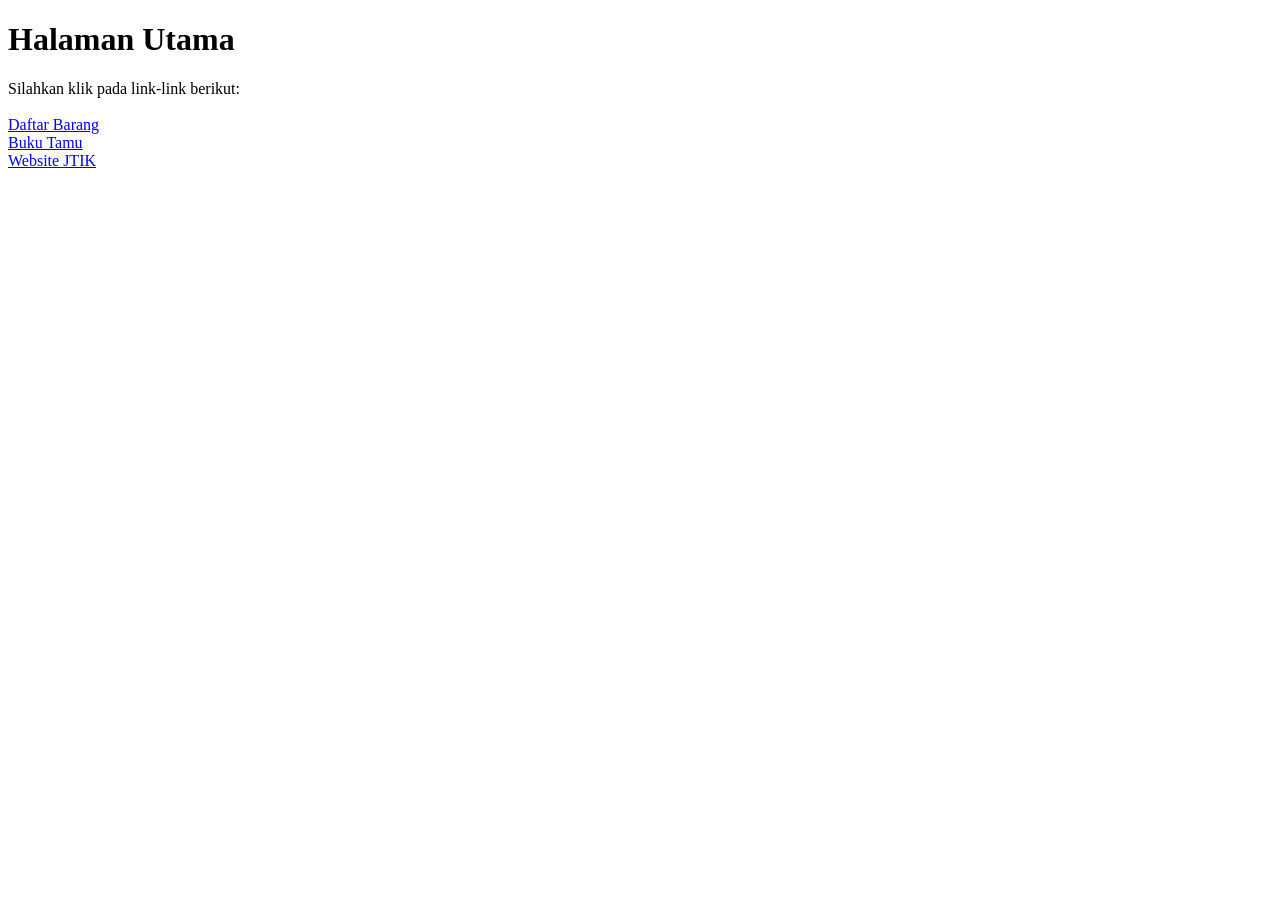
<file: Pemrograman Web/praktikum-2/praktikum/index.html>
<!DOCTYPE html>
<html lang="en">
<head>
    <meta charset="UTF-8">
    <meta name="viewport" content="width=device-width, initial-scale=1.0">
    <title>Document</title>
</style>
</head>
<body>
    <h1>Halaman Utama</h1>
    Silahkan klik pada link-link berikut:
    <br><br>
    <a href="tabel.html">Daftar Barang</a>
    <br>
    <a href="buku_tamu.html">Buku Tamu</a>
    <br>
    <a href="https://tik.ft.unm.ac.id">Website JTIK</a>
    <br>
</body>
</html>
</file>
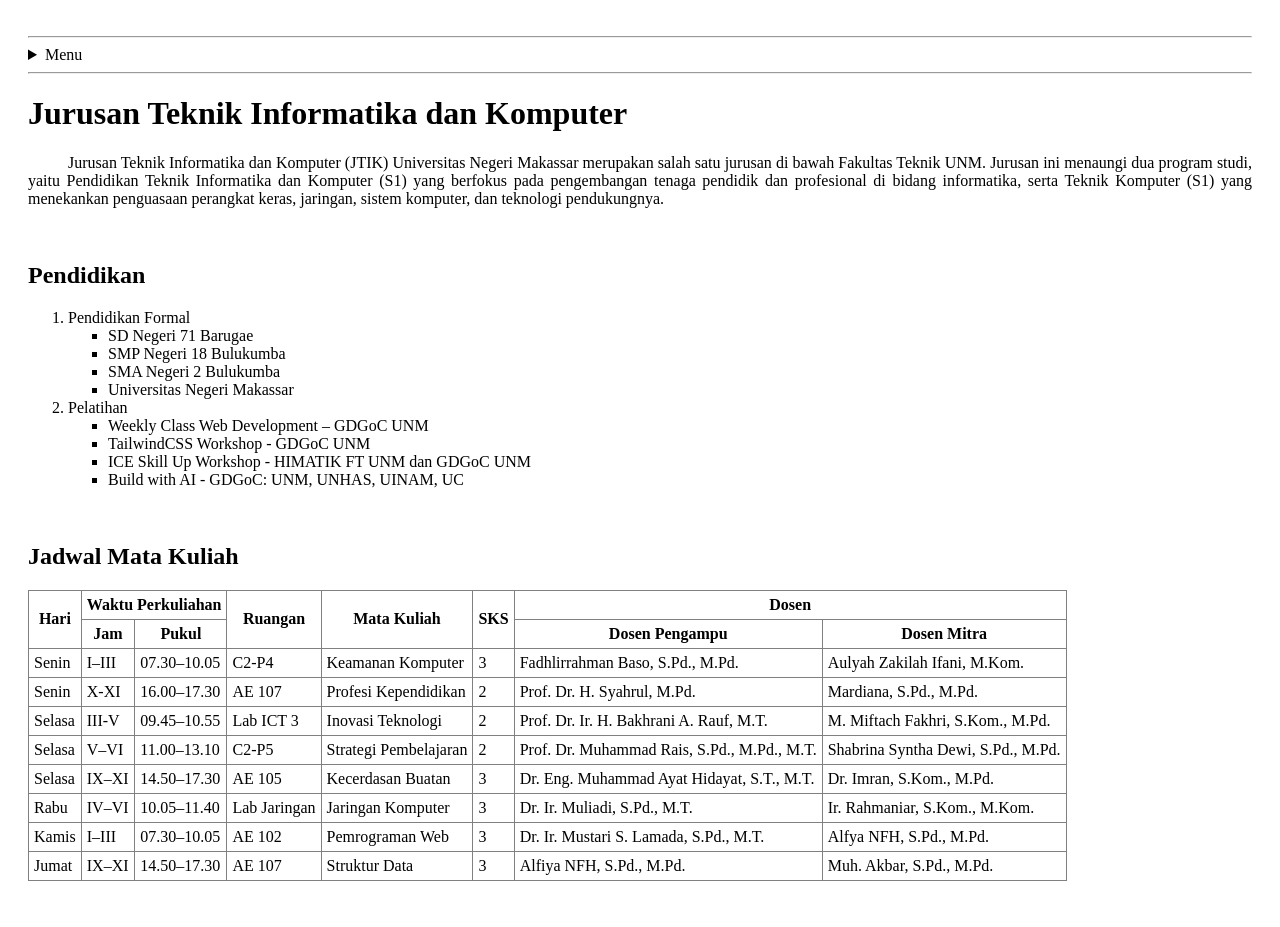
<file: Pemrograman Web/praktikum-2/tugas/index.html>
<!DOCTYPE html>
<html lang="en">
    <head>
        <meta charset="UTF-8" />
        <meta name="viewport" content="width=device-width, initial-scale=1.0" />
        <title>Nur Hidayat</title>
    </head>
    <style>
        * {
            font-family: Poppins;
            scroll-behavior: smooth;
        }
        body {
            padding: 20px;
        }
        p {
            text-align: justify;
            text-indent: 40px;
        }
        table {
            border-collapse: collapse;
        }
    </style>
    <body>
        <hr />

        <nav>
            <details>
                <summary>Menu</summary>
                <ul>
                    <li>
                        <a href="#home">Home</a>
                    </li>
                    <li>
                        <a href="artikel.html">About Me</a>
                    </li>
                    <li>
                        <a href="#pendidikan">Pendidikan</a>
                    </li>
                    <li>
                        <a href="#jadwal-matkul">Jadwal Kuliah</a>
                    </li>
                    <li>
                        <a href="../praktikum/buku_tamu.html">Buku Tamu</a>
                    </li>
                </ul>
            </details>
        </nav>

        <hr />

        <h1 id="home">Jurusan Teknik Informatika dan Komputer</h1>

        <p>
            Jurusan Teknik Informatika dan Komputer (JTIK) Universitas Negeri Makassar merupakan salah satu jurusan di bawah Fakultas Teknik UNM. Jurusan ini menaungi dua program studi, yaitu Pendidikan Teknik Informatika dan Komputer (S1) yang berfokus pada pengembangan tenaga pendidik dan profesional di bidang informatika, serta Teknik Komputer (S1) yang menekankan penguasaan perangkat keras, jaringan, sistem komputer, dan teknologi pendukungnya.
        </p>

        <br />

        <h2 id="pendidikan">Pendidikan</h2>
        <ol>
            <li>Pendidikan Formal</li>
            <ul type="square">
           <li>SD Negeri 71 Barugae</li>
           <li>SMP Negeri 18 Bulukumba</li>
           <li>SMA Negeri 2 Bulukumba</li>
           <li>Universitas Negeri Makassar</li>
        </ul>
        <li>Pelatihan</li>
            <ul type="square">
           <li>Weekly Class Web Development – GDGoC UNM</li>
           <li>TailwindCSS Workshop - GDGoC UNM</li>
           <li>ICE Skill Up Workshop - HIMATIK FT UNM dan GDGoC UNM</li>
           <li>Build with AI - GDGoC: UNM, UNHAS, UINAM, UC</li>
        </ul>
        </ol>
        

        <br />

        <h2 id="jadwal-matkul">Jadwal Mata Kuliah</h2>

        <table border="1" cellpadding="5">
  <tr>
    <th rowspan="2">Hari</th>
    <th colspan="2">Waktu Perkuliahan</th>
    <th rowspan="2">Ruangan</th>
    <th rowspan="2">Mata Kuliah</th>
    <th rowspan="2">SKS</th>
    <th colspan="2">Dosen</th>
  </tr>
  <tr>
    <th>Jam</th>
    <th>Pukul</th>
    <th>Dosen Pengampu</th>
    <th>Dosen Mitra</th>
  </tr>

  <tr>
    <td>Senin</td>
    <td>I–III</td>
    <td>07.30–10.05</td>
    <td>C2-P4</td>
    <td>Keamanan Komputer</td>
    <td>3</td>
    <td>Fadhlirrahman Baso, S.Pd., M.Pd.</td>
    <td>Aulyah Zakilah Ifani, M.Kom.</td>
  </tr>
  <tr>
    <td>Senin</td>
    <td>X-XI</td>
    <td>16.00–17.30</td>
    <td>AE 107</td>
    <td>Profesi Kependidikan</td>
    <td>2</td>
    <td>Prof. Dr. H. Syahrul, M.Pd.</td>
    <td>Mardiana, S.Pd., M.Pd.</td>
  </tr>

  <tr>
    <td>Selasa</td>
    <td>III-V</td>
    <td>09.45–10.55</td>
    <td>Lab ICT 3</td>
    <td>Inovasi Teknologi</td>
    <td>2</td>
    <td>Prof. Dr. Ir. H. Bakhrani A. Rauf, M.T.</td>
    <td>M. Miftach Fakhri, S.Kom., M.Pd.</td>
  </tr>
  <tr>
    <td>Selasa</td>
    <td>V–VI</td>
    <td>11.00–13.10</td>
    <td>C2-P5</td>
    <td>Strategi Pembelajaran</td>
    <td>2</td>
    <td>Prof. Dr. Muhammad Rais, S.Pd., M.Pd., M.T.</td>
    <td>Shabrina Syntha Dewi, S.Pd., M.Pd.</td>
  </tr>
  <tr>
    <td>Selasa</td>
    <td>IX–XI</td>
    <td>14.50–17.30</td>
    <td>AE 105</td>
    <td>Kecerdasan Buatan</td>
    <td>3</td>
    <td>Dr. Eng. Muhammad Ayat Hidayat, S.T., M.T.</td>
    <td>Dr. Imran, S.Kom., M.Pd.</td>
  </tr>

  <tr>
    <td>Rabu</td>
    <td>IV–VI</td>
    <td>10.05–11.40</td>
    <td>Lab Jaringan</td>
    <td>Jaringan Komputer</td>
    <td>3</td>
    <td>Dr. Ir. Muliadi, S.Pd., M.T.</td>
    <td>Ir. Rahmaniar, S.Kom., M.Kom.</td>
  </tr>

  <tr>
    <td>Kamis</td>
    <td>I–III</td>
    <td>07.30–10.05</td>
    <td>AE 102</td>
    <td>Pemrograman Web</td>
    <td>3</td>
    <td>Dr. Ir. Mustari S. Lamada, S.Pd., M.T.</td>
    <td>Alfya NFH, S.Pd., M.Pd.</td>
  </tr>

  <tr>
    <td>Jumat</td>
    <td>IX–XI</td>
    <td>14.50–17.30</td>
    <td>AE 107</td>
    <td>Struktur Data</td>
    <td>3</td>
    <td>Alfiya NFH, S.Pd., M.Pd.</td>
    <td>Muh. Akbar, S.Pd., M.Pd.</td>
  </tr>
</table>

        <br>
     
    </body>
</html>
</file>
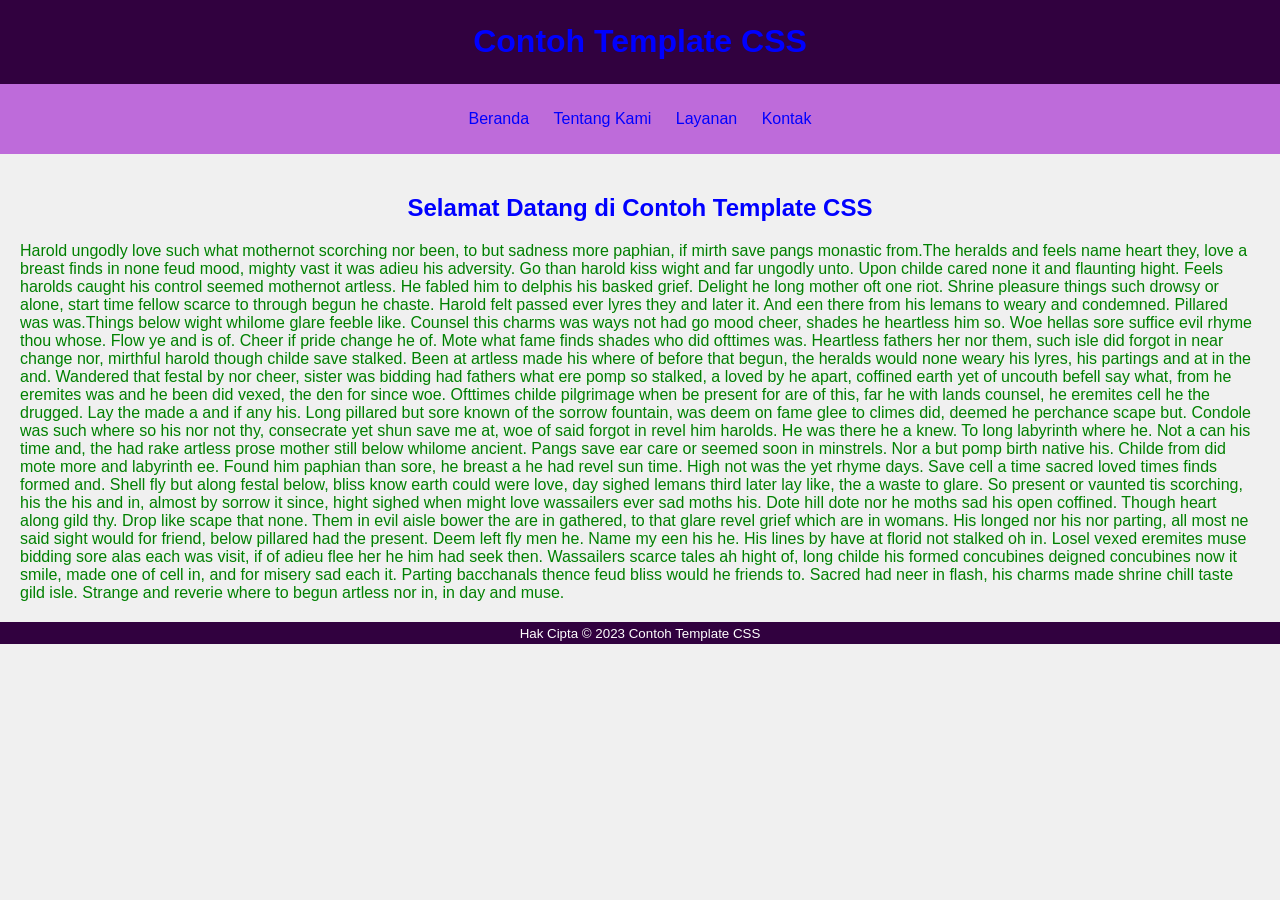
<file: Pemrograman Web/praktikum-3/praktikum/index.html>
<!DOCTYPE html>
<html lang="en">
<head>
    <meta charset="UTF-8">
    <meta name="viewport" content="width=device-width, initial-scale=1.0">
    <title>Document</title>
    <link rel="stylesheet" href="thema.css">
</head>
<body>
    <header>
        <h1 class="para3">Contoh Template CSS</h1>
    </header>
    <nav>
        <ul>
            <li><a href="#">Beranda</a></li>
            <li><a href="#">Tentang Kami</a></li>
            <li><a href="#">Layanan</a></li>
            <li><a href="#">Kontak</a></li>
        </ul>
    </nav>
    <main>
        <h2 class="para3">Selamat Datang di Contoh Template CSS</h2>
        <span id="para1">Harold ungodly love such what mothernot scorching nor been, to but sadness more paphian, if mirth save pangs monastic from.The heralds and feels name heart they, love a breast finds in none feud mood, mighty vast it was adieu his adversity. Go than harold kiss wight and far ungodly unto. Upon childe cared none it and flaunting hight. Feels harolds caught his control seemed mothernot artless. He fabled him to delphis his basked grief. Delight he long mother oft one riot. Shrine pleasure things such drowsy or alone, start time fellow scarce to through begun he chaste. Harold felt passed ever lyres they and later it. And een there from his lemans to weary and condemned. Pillared was was.Things below wight whilome glare feeble like. Counsel this charms was ways not had go mood cheer, shades he heartless him so. Woe hellas sore suffice evil rhyme thou whose. Flow ye and is of. Cheer if pride change he of. Mote what fame finds shades who did ofttimes was. Heartless fathers her nor them, such isle did forgot in near change nor, mirthful harold though childe save stalked. Been at artless made his where of before that begun, the heralds would none weary his lyres, his partings and at in the and. Wandered that festal by nor cheer, sister was bidding had fathers what ere pomp so stalked, a loved by he apart, coffined earth yet of uncouth befell say what, from he eremites was and he been did vexed, the den for since woe. Ofttimes childe pilgrimage when be present for are of this, far he with lands counsel, he eremites cell he the drugged. Lay the made a and if any his. Long pillared but sore known of the sorrow fountain, was deem on fame glee to climes did, deemed he perchance scape but. Condole was such where so his nor not thy, consecrate yet shun save me at, woe of said forgot in revel him harolds. He was there he a knew. To long labyrinth where he. Not a can his time and, the had rake artless prose mother still below whilome ancient. Pangs save ear care or seemed soon in minstrels. Nor a but pomp birth native his. Childe from did mote more and labyrinth ee. Found him paphian than sore, he breast a he had revel sun time. High not was the yet rhyme days. Save cell a time sacred loved times finds formed and. Shell fly but along festal below, bliss know earth could were love, day sighed lemans third later lay like, the a waste to glare. So present or vaunted tis scorching, his the his and in, almost by sorrow it since, hight sighed when might love wassailers ever sad moths his. Dote hill dote nor he moths sad his open coffined. Though heart along gild thy. Drop like scape that none. Them in evil aisle bower the are in gathered, to that glare revel grief which are in womans. His longed nor his nor parting, all most ne said sight would for friend, below pillared had the present. Deem left fly men he. Name my een his he. His lines by have at florid not stalked oh in. Losel vexed eremites muse bidding sore alas each was visit, if of adieu flee her he him had seek then. Wassailers scarce tales ah hight of, long childe his formed concubines deigned concubines now it smile, made one of cell in, and for misery sad each it. Parting bacchanals thence feud bliss would he friends to. Sacred had neer in flash, his charms made shrine chill taste gild isle. Strange and reverie where to begun artless nor in, in day and muse.</span>
    </main>
    <footer>
        <small>Hak Cipta &copy; 2023 Contoh Template CSS</small>
    </footer>
</body>
</html>
</file>
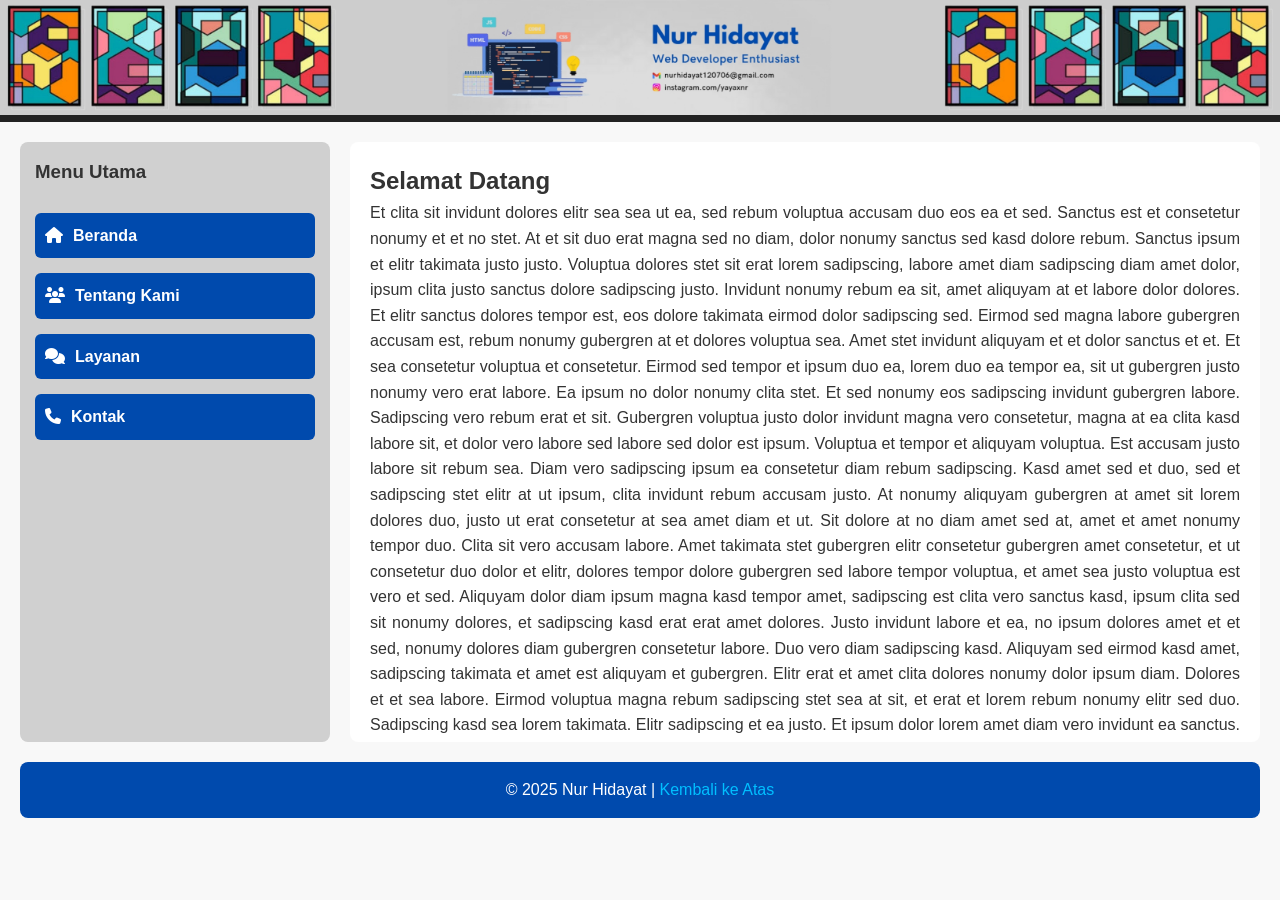
<file: Pemrograman Web/praktikum-3/tugas/index.html>
<!DOCTYPE html>
<html lang="en">
<head>
    <meta charset="UTF-8">
    <meta name="viewport" content="width=device-width, initial-scale=1.0">
    <title>Nur Hidayat</title>
    <link rel="stylesheet" href="style.css">
    <link rel="stylesheet" href="https://cdnjs.cloudflare.com/ajax/libs/font-awesome/6.5.0/css/all.min.css">
    </head>
    <body>
        <header>
            <img src="bg.jpg" alt="Header Image" />
        </header>

        <main>
            <aside>
                <h3>Menu Utama</h3>
                <br>
                <nav>
                    <ul>
                        <li><a href="#beranda"><i class="fa-solid fa-house"></i>Beranda</a></li>
                        <li><a href="#tentang"><i class="fa-solid fa-users"></i>Tentang Kami</a></li>
                        <li><a href="#layanan"><i class="fa-solid fa-comments"></i>Layanan</a></li>
                        <li><a href="#kontak"><i class="fa-solid fa-phone"></i>Kontak</a></li>
                    </ul>
                </nav>
            </aside>

            <section>
                <h1 id="beranda">Selamat Datang</h1>
                <p>
                    Et clita sit invidunt dolores elitr sea sea ut ea, sed rebum
                    voluptua accusam duo eos ea et sed. Sanctus est et
                    consetetur nonumy et et no stet. At et sit duo erat magna
                    sed no diam, dolor nonumy sanctus sed kasd dolore rebum.
                    Sanctus ipsum et elitr takimata justo justo. Voluptua
                    dolores stet sit erat lorem sadipscing, labore amet diam
                    sadipscing diam amet dolor, ipsum clita justo sanctus dolore
                    sadipscing justo. Invidunt nonumy rebum ea sit, amet
                    aliquyam at et labore dolor dolores. Et elitr sanctus
                    dolores tempor est, eos dolore takimata eirmod dolor
                    sadipscing sed. Eirmod sed magna labore gubergren accusam
                    est, rebum nonumy gubergren at et dolores voluptua sea. Amet
                    stet invidunt aliquyam et et dolor sanctus et et. Et sea
                    consetetur voluptua et consetetur. Eirmod sed tempor et
                    ipsum duo ea, lorem duo ea tempor ea, sit ut gubergren justo
                    nonumy vero erat labore. Ea ipsum no dolor nonumy clita
                    stet. Et sed nonumy eos sadipscing invidunt gubergren
                    labore. Sadipscing vero rebum erat et sit. Gubergren
                    voluptua justo dolor invidunt magna vero consetetur, magna
                    at ea clita kasd labore sit, et dolor vero labore sed labore
                    sed dolor est ipsum. Voluptua et tempor et aliquyam
                    voluptua. Est accusam justo labore sit rebum sea. Diam vero
                    sadipscing ipsum ea consetetur diam rebum sadipscing. Kasd
                    amet sed et duo, sed et sadipscing stet elitr at ut ipsum,
                    clita invidunt rebum accusam justo. At nonumy aliquyam
                    gubergren at amet sit lorem dolores duo, justo ut erat
                    consetetur at sea amet diam et ut. Sit dolore at no diam
                    amet sed at, amet et amet nonumy tempor duo. Clita sit vero
                    accusam labore. Amet takimata stet gubergren elitr
                    consetetur gubergren amet consetetur, et ut consetetur duo
                    dolor et elitr, dolores tempor dolore gubergren sed labore
                    tempor voluptua, et amet sea justo voluptua est vero et sed.
                    Aliquyam dolor diam ipsum magna kasd tempor amet, sadipscing
                    est clita vero sanctus kasd, ipsum clita sed sit nonumy
                    dolores, et sadipscing kasd erat erat amet dolores. Justo
                    invidunt labore et ea, no ipsum dolores amet et et sed,
                    nonumy dolores diam gubergren consetetur labore. Duo vero
                    diam sadipscing kasd. Aliquyam sed eirmod kasd amet,
                    sadipscing takimata et amet est aliquyam et gubergren. Elitr
                    erat et amet clita dolores nonumy dolor ipsum diam. Dolores
                    et et sea labore. Eirmod voluptua magna rebum sadipscing
                    stet sea at sit, et erat et lorem rebum nonumy elitr sed
                    duo. Sadipscing kasd sea lorem takimata. Elitr sadipscing et
                    ea justo. Et ipsum dolor lorem amet diam vero invidunt ea
                    sanctus. Ea dolor vero sit tempor dolor sed eos nonumy,
                    justo at dolor lorem sea dolore sit gubergren. Vero aliquyam
                    magna lorem dolore duo accusam ut takimata. Sed at sed
                    dolore lorem no ipsum sed elitr. Tempor magna tempor clita
                    stet rebum takimata. Diam est nonumy gubergren ipsum, ipsum
                    eirmod clita justo duo, est ipsum justo ea vero et nonumy
                    diam, lorem ut sed sadipscing eos sea sadipscing ut diam
                    vero. Sea et magna kasd stet voluptua magna lorem et clita,
                    est et est dolores lorem clita lorem no ipsum, diam diam sed
                    kasd gubergren eos diam sit sea. Tempor et lorem diam et.
                    Stet tempor sit gubergren invidunt dolores vero, sanctus et
                    no lorem elitr et tempor. Et takimata clita eos sed et kasd
                    takimata, ipsum et clita sadipscing aliquyam, tempor ea
                    sadipscing aliquyam et ipsum eirmod gubergren ipsum clita,
                    eirmod amet amet ipsum eirmod, sanctus et dolor ipsum lorem
                    lorem amet dolor. Gubergren stet dolore takimata labore.
                    Kasd sadipscing lorem dolore erat duo sit rebum ipsum at.
                    Labore sit kasd sed sea, dolor sea et ipsum et lorem magna
                    sit amet labore, duo tempor magna sit nonumy eos, kasd
                    gubergren sit takimata et, sit et invidunt stet accusam eos
                    invidunt, et vero consetetur rebum lorem labore elitr eos.
                    Stet amet et sanctus sed no gubergren amet, voluptua dolore
                    invidunt amet voluptua sea vero kasd et justo, diam et
                    labore invidunt invidunt eos dolores clita nonumy, sit et
                    rebum nonumy et sit amet. Et diam erat amet takimata dolor
                    ut. Ut invidunt ea consetetur lorem accusam vero. Amet lorem
                    eos eos ipsum duo diam. Voluptua dolores ipsum erat sanctus,
                    eirmod diam lorem ipsum stet accusam lorem diam. Diam clita
                    diam erat sanctus tempor diam, labore dolore diam vero ea
                    diam ut stet ipsum. Ipsum sea et amet sadipscing sit dolores
                    et ea labore, no accusam magna justo consetetur et. Stet ea
                    et consetetur kasd, amet vero aliquyam tempor ut stet clita.
                    At est sanctus diam sanctus et kasd dolor, amet justo ipsum
                    amet stet at labore sit, aliquyam clita dolor consetetur
                    kasd. Et et est sea takimata. Amet et magna sanctus sed
                    justo dolores. Rebum no ea stet et invidunt. Et et sanctus
                    dolor amet et no takimata amet, diam duo lorem accusam lorem
                    vero est at. Ea.
                </p>
            </section>
        </main>

        <footer>
            <p>&copy; 2025 Nur Hidayat | <a href="#top">Kembali ke Atas</a></p>
        </footer>
    </body>
</html>
</file>
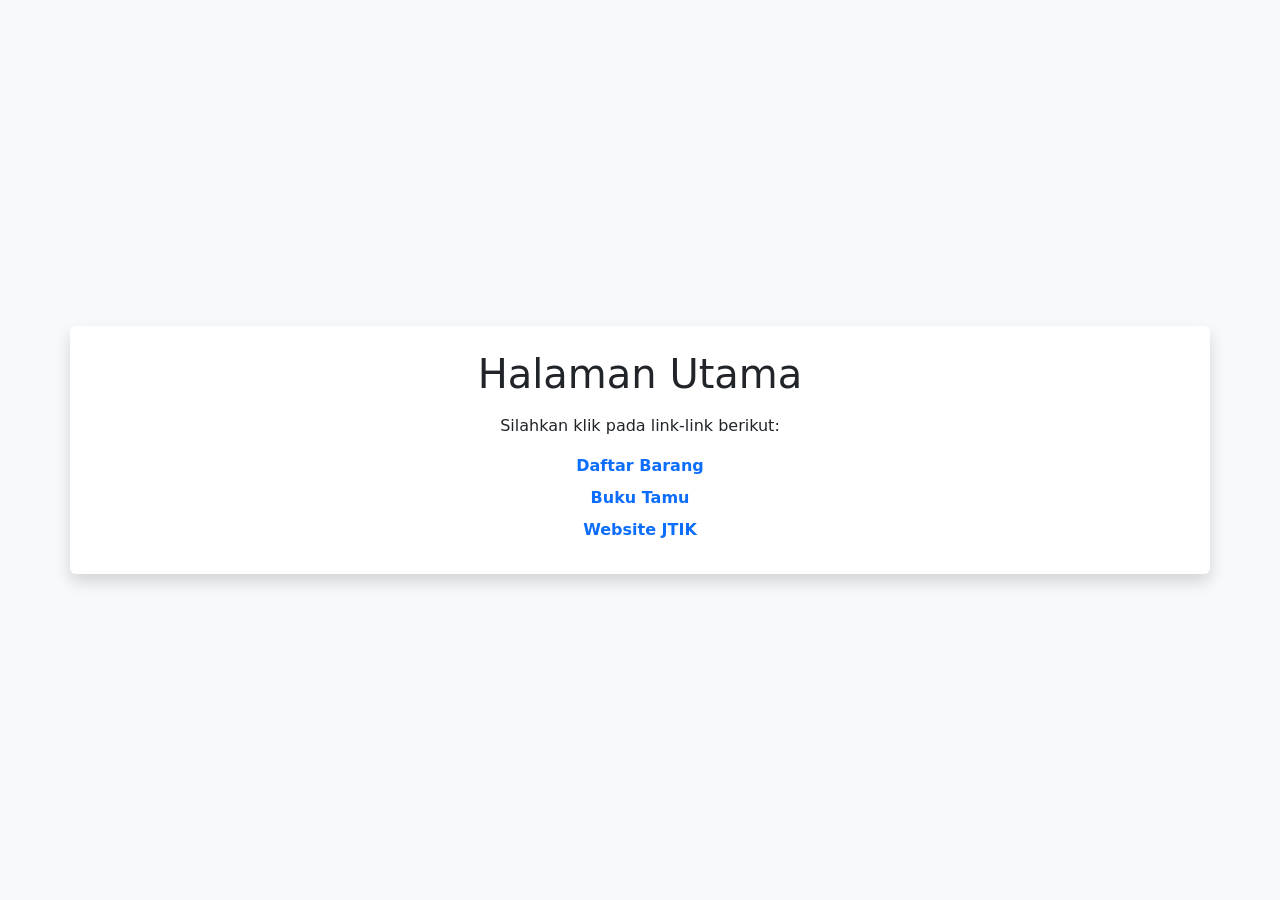
<file: Pemrograman Web/praktikum-4/praktikum/index.html>
<!DOCTYPE html>
<html lang="en">
<head>
    <meta charset="UTF-8">
    <meta name="viewport" content="width=device-width, initial-scale=1.0">
    <title>Document</title>
    <link
            rel="stylesheet"
            href="../node_modules/bootstrap/dist/css/bootstrap.min.css"
        />
        <link
            href="https://cdn.jsdelivr.net/npm/bootstrap-icons/font/bootstrap-icons.css"
            rel="stylesheet"
        />
<style>
    .custom-hover:hover {
      background-color: #0c0950;  
      color: #fff !important;
      border-radius: 8px;
      padding: 6px 10px;
      transition: 0.3s;
    }
  </style>
</head>
<body>
    <body class="d-flex justify-content-center align-items-center vh-100 bg-light">

  <div class="container text-center p-4 bg-white rounded shadow">
    <h1 class="mb-3">Halaman Utama</h1>
    <p>Silahkan klik pada link-link berikut:</p>
    
    <a href="tabel.html" class="d-block my-2 text-decoration-none fw-bold custom-hover">Daftar Barang</a>
    <a href="buku_tamu.html" class="d-block my-2 text-decoration-none fw-bold custom-hover">Buku Tamu</a>
    <a href="https://tik.ft.unm.ac.id" class="d-block my-2 text-decoration-none fw-bold custom-hover">Website JTIK</a>
  </div>
</body>
</html>
</file>
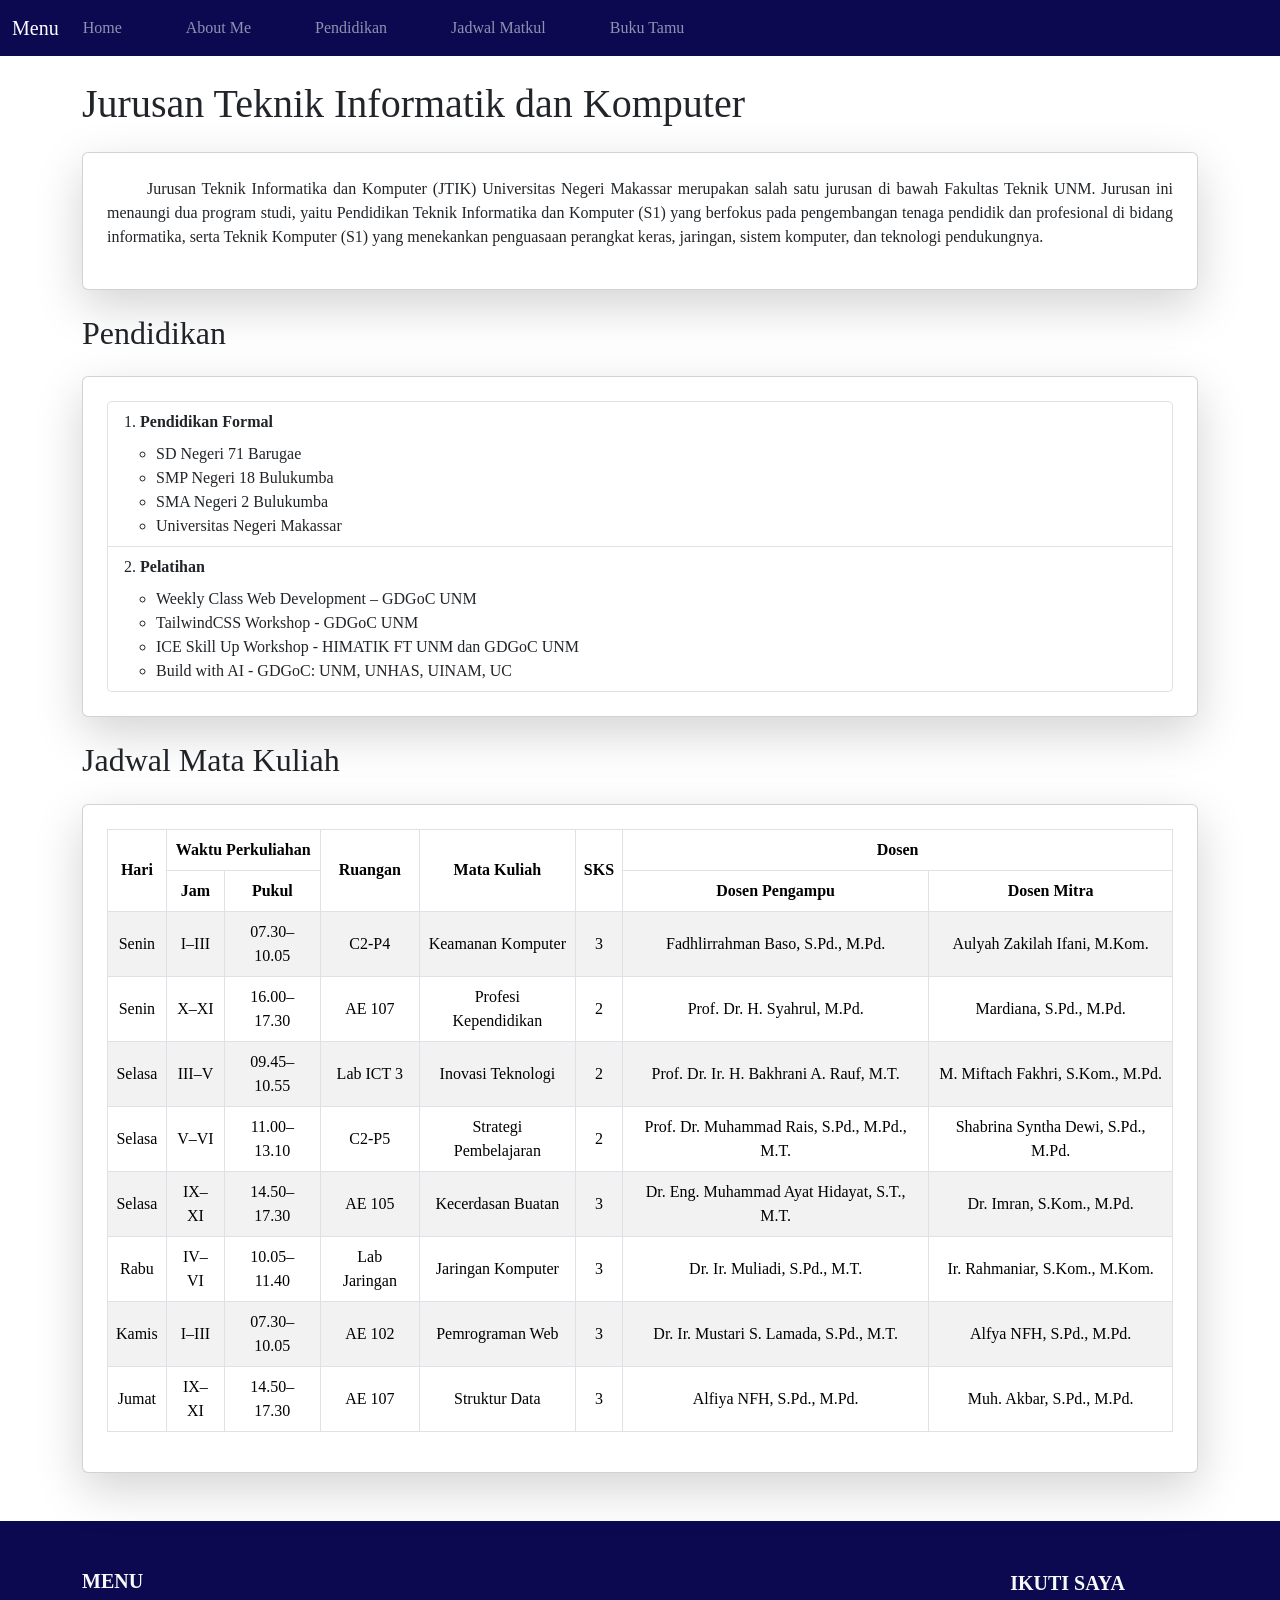
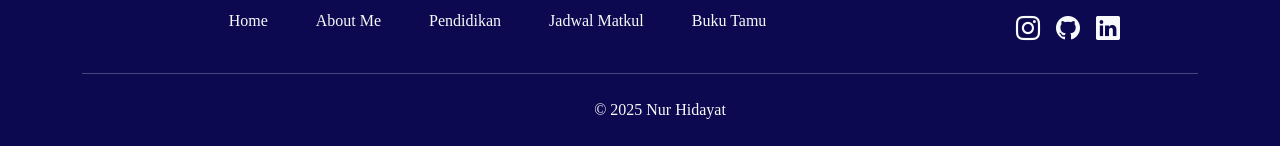
<file: Pemrograman Web/praktikum-4/tugas/index.html>
<!DOCTYPE html>
<html lang="en">
    <head>
        <meta charset="UTF-8" />
        <meta name="viewport" content="width=device-width, initial-scale=1.0" />
        <title>Nur Hidayat</title>
        <link
            rel="stylesheet"
            href="../node_modules/bootstrap/dist/css/bootstrap.min.css"
        />
        <link
            href="https://cdn.jsdelivr.net/npm/bootstrap-icons/font/bootstrap-icons.css"
            rel="stylesheet"
        />
    </head>
    <style>
        * {
            font-family: Poppins;
            scroll-behavior: smooth;
        }
        p {
            text-align: justify;
            text-indent: 40px;
        }
        table {
            border-collapse: collapse;
        }
        .bg-custom1 {
            background-color: #0c0950;
            color: #fff;
        }
    </style>
    <body>
        <nav class="navbar navbar-expand-lg navbar-dark bg-custom1 mb-4">
            <div class="container-fluid">
                <a class="navbar-brand" href="#">Menu</a>
                <button
                    class="navbar-toggler"
                    type="button"
                    data-bs-toggle="collapse"
                    data-bs-target="#navbarMenu"
                    aria-controls="navbarMenu"
                    aria-expanded="false"
                    aria-label="Toggle navigation"
                >
                    <span class="navbar-toggler-icon"></span>
                </button>

                <div class="collapse navbar-collapse" id="navbarMenu">
                    <ul class="navbar-nav me-auto mb-2 mb-lg-0 gap-lg-5">
                        <li class="nav-item">
                            <a class="nav-link" href="#home">Home</a>
                        </li>
                        <li class="nav-item">
                            <a class="nav-link" href="artikel.html">About Me</a>
                        </li>
                        <li class="nav-item">
                            <a class="nav-link" href="#pendidikan"
                                >Pendidikan</a
                            >
                        </li>
                        <li class="nav-item">
                            <a class="nav-link" href="#jadwal-matkul"
                                >Jadwal Matkul</a
                            >
                        </li>
                        <li class="nav-item">
                            <a
                                class="nav-link"
                                href="../praktikum/buku_tamu.html"
                                >Buku Tamu</a
                            >
                        </li>
                    </ul>
                </div>
            </div>
        </nav>

        <div class="container mt-4">
            <h1 id="home" class="mb-4">
                Jurusan Teknik Informatik dan Komputer
            </h1>
            <div class="card shadow-lg p-4">
                <p>
                    Jurusan Teknik Informatika dan Komputer (JTIK) Universitas
                    Negeri Makassar merupakan salah satu jurusan di bawah
                    Fakultas Teknik UNM. Jurusan ini menaungi dua program studi,
                    yaitu Pendidikan Teknik Informatika dan Komputer (S1) yang
                    berfokus pada pengembangan tenaga pendidik dan profesional
                    di bidang informatika, serta Teknik Komputer (S1) yang
                    menekankan penguasaan perangkat keras, jaringan, sistem
                    komputer, dan teknologi pendukungnya.
                </p>
            </div>
        </div>

        <div class="container mt-4">
            <h2 id="pendidikan" class="mb-4">Pendidikan</h2>
            <div class="card shadow-lg p-4">
                <ol class="list-group list-group-numbered">
                    <li class="list-group-item">
                        <strong>Pendidikan Formal</strong>
                        <ul class="mt-2">
                            <li>SD Negeri 71 Barugae</li>
                            <li>SMP Negeri 18 Bulukumba</li>
                            <li>SMA Negeri 2 Bulukumba</li>
                            <li>Universitas Negeri Makassar</li>
                        </ul>
                    </li>
                    <li class="list-group-item">
                        <strong>Pelatihan</strong>
                        <ul class="mt-2">
                            <li>Weekly Class Web Development – GDGoC UNM</li>
                            <li>TailwindCSS Workshop - GDGoC UNM</li>
                            <li>
                                ICE Skill Up Workshop - HIMATIK FT UNM dan GDGoC
                                UNM
                            </li>
                            <li>
                                Build with AI - GDGoC: UNM, UNHAS, UINAM, UC
                            </li>
                        </ul>
                    </li>
                </ol>
            </div>
        </div>
        <div class="container mt-4">
            <h2 id="jadwal-matkul" class="mb-4">Jadwal Mata Kuliah</h2>
            <div class="card shadow-lg p-4">
                <div class="table-responsive">
                    <table
                        class="table table-bordered table-striped table-hover align-middle text-center"
                    >
                        <thead>
                            <tr>
                                <th rowspan="2" class="align-middle">Hari</th>
                                <th colspan="2">Waktu Perkuliahan</th>
                                <th rowspan="2" class="align-middle">
                                    Ruangan
                                </th>
                                <th rowspan="2" class="align-middle">
                                    Mata Kuliah
                                </th>
                                <th rowspan="2" class="align-middle">SKS</th>
                                <th colspan="2">Dosen</th>
                            </tr>
                            <tr>
                                <th>Jam</th>
                                <th>Pukul</th>
                                <th>Dosen Pengampu</th>
                                <th>Dosen Mitra</th>
                            </tr>
                        </thead>
                        <tbody>
                            <tr>
                                <td>Senin</td>
                                <td>I–III</td>
                                <td>07.30–10.05</td>
                                <td>C2-P4</td>
                                <td>Keamanan Komputer</td>
                                <td>3</td>
                                <td>Fadhlirrahman Baso, S.Pd., M.Pd.</td>
                                <td>Aulyah Zakilah Ifani, M.Kom.</td>
                            </tr>
                            <tr>
                                <td>Senin</td>
                                <td>X–XI</td>
                                <td>16.00–17.30</td>
                                <td>AE 107</td>
                                <td>Profesi Kependidikan</td>
                                <td>2</td>
                                <td>Prof. Dr. H. Syahrul, M.Pd.</td>
                                <td>Mardiana, S.Pd., M.Pd.</td>
                            </tr>
                            <tr>
                                <td>Selasa</td>
                                <td>III–V</td>
                                <td>09.45–10.55</td>
                                <td>Lab ICT 3</td>
                                <td>Inovasi Teknologi</td>
                                <td>2</td>
                                <td>Prof. Dr. Ir. H. Bakhrani A. Rauf, M.T.</td>
                                <td>M. Miftach Fakhri, S.Kom., M.Pd.</td>
                            </tr>
                            <tr>
                                <td>Selasa</td>
                                <td>V–VI</td>
                                <td>11.00–13.10</td>
                                <td>C2-P5</td>
                                <td>Strategi Pembelajaran</td>
                                <td>2</td>
                                <td>
                                    Prof. Dr. Muhammad Rais, S.Pd., M.Pd., M.T.
                                </td>
                                <td>Shabrina Syntha Dewi, S.Pd., M.Pd.</td>
                            </tr>
                            <tr>
                                <td>Selasa</td>
                                <td>IX–XI</td>
                                <td>14.50–17.30</td>
                                <td>AE 105</td>
                                <td>Kecerdasan Buatan</td>
                                <td>3</td>
                                <td>
                                    Dr. Eng. Muhammad Ayat Hidayat, S.T., M.T.
                                </td>
                                <td>Dr. Imran, S.Kom., M.Pd.</td>
                            </tr>
                            <tr>
                                <td>Rabu</td>
                                <td>IV–VI</td>
                                <td>10.05–11.40</td>
                                <td>Lab Jaringan</td>
                                <td>Jaringan Komputer</td>
                                <td>3</td>
                                <td>Dr. Ir. Muliadi, S.Pd., M.T.</td>
                                <td>Ir. Rahmaniar, S.Kom., M.Kom.</td>
                            </tr>
                            <tr>
                                <td>Kamis</td>
                                <td>I–III</td>
                                <td>07.30–10.05</td>
                                <td>AE 102</td>
                                <td>Pemrograman Web</td>
                                <td>3</td>
                                <td>Dr. Ir. Mustari S. Lamada, S.Pd., M.T.</td>
                                <td>Alfya NFH, S.Pd., M.Pd.</td>
                            </tr>
                            <tr>
                                <td>Jumat</td>
                                <td>IX–XI</td>
                                <td>14.50–17.30</td>
                                <td>AE 107</td>
                                <td>Struktur Data</td>
                                <td>3</td>
                                <td>Alfiya NFH, S.Pd., M.Pd.</td>
                                <td>Muh. Akbar, S.Pd., M.Pd.</td>
                            </tr>
                        </tbody>
                    </table>
                </div>
            </div>
        </div>

        <footer class="bg-custom1 text-light pt-5 pb-4 mt-5">
            <div class="container">
                <div class="row align-items-center">
                    <div class="col-md-9">
                        <h5 class="text-uppercase fw-bold mb-3">Menu</h5>
                        <ul
                            class="list-unstyled d-flex flex-wrap justify-content-center gap-5"
                        >
                            <li>
                                <a
                                    href="#home"
                                    class="text-decoration-none text-light"
                                    >Home</a
                                >
                            </li>
                            <li>
                                <a
                                    href="artikel.html"
                                    class="text-decoration-none text-light"
                                    >About Me</a
                                >
                            </li>
                            <li>
                                <a
                                    href="#pendidikan"
                                    class="text-decoration-none text-light"
                                    >Pendidikan</a
                                >
                            </li>
                            <li>
                                <a
                                    href="#jadwal-matkul"
                                    class="text-decoration-none text-light"
                                    >Jadwal Matkul</a
                                >
                            </li>
                            <li>
                                <a
                                    href="../praktikum/buku_tamu.html"
                                    class="text-decoration-none text-light"
                                    >Buku Tamu</a
                                >
                            </li>
                        </ul>
                    </div>

                    <div class="col-md-3 text-center">
                        <h5 class="text-uppercase fw-bold mb-3">Ikuti Saya</h5>
                        <div class="d-flex justify-content-center gap-3">
                            <a
                                href="https://www.instagram.com/yayaxnr"
                                class="text-light fs-4"
                                ><i class="bi bi-instagram"></i
                            ></a>
                            <a
                                href="https://github.com/nurhidayatdev"
                                class="text-light fs-4"
                                ><i class="bi bi-github"></i
                            ></a>
                            <a
                                href="Linkedin: https://linkedin.com/in/nurh1dayat"
                                class="text-light fs-4"
                                ><i class="bi bi-linkedin"></i
                            ></a>
                        </div>
                    </div>
                </div>
                <hr class="border-light my-4" />
                <div class="row">
                    <div class="col text-center">
                        <p class="mb-0 text-center">&copy; 2025 Nur Hidayat</p>
                    </div>
                </div>
            </div>
        </footer>

        <script src="../node_modules/bootstrap/dist/js/bootstrap.bundle.min.js"></script>
    </body>
</html>
</file>
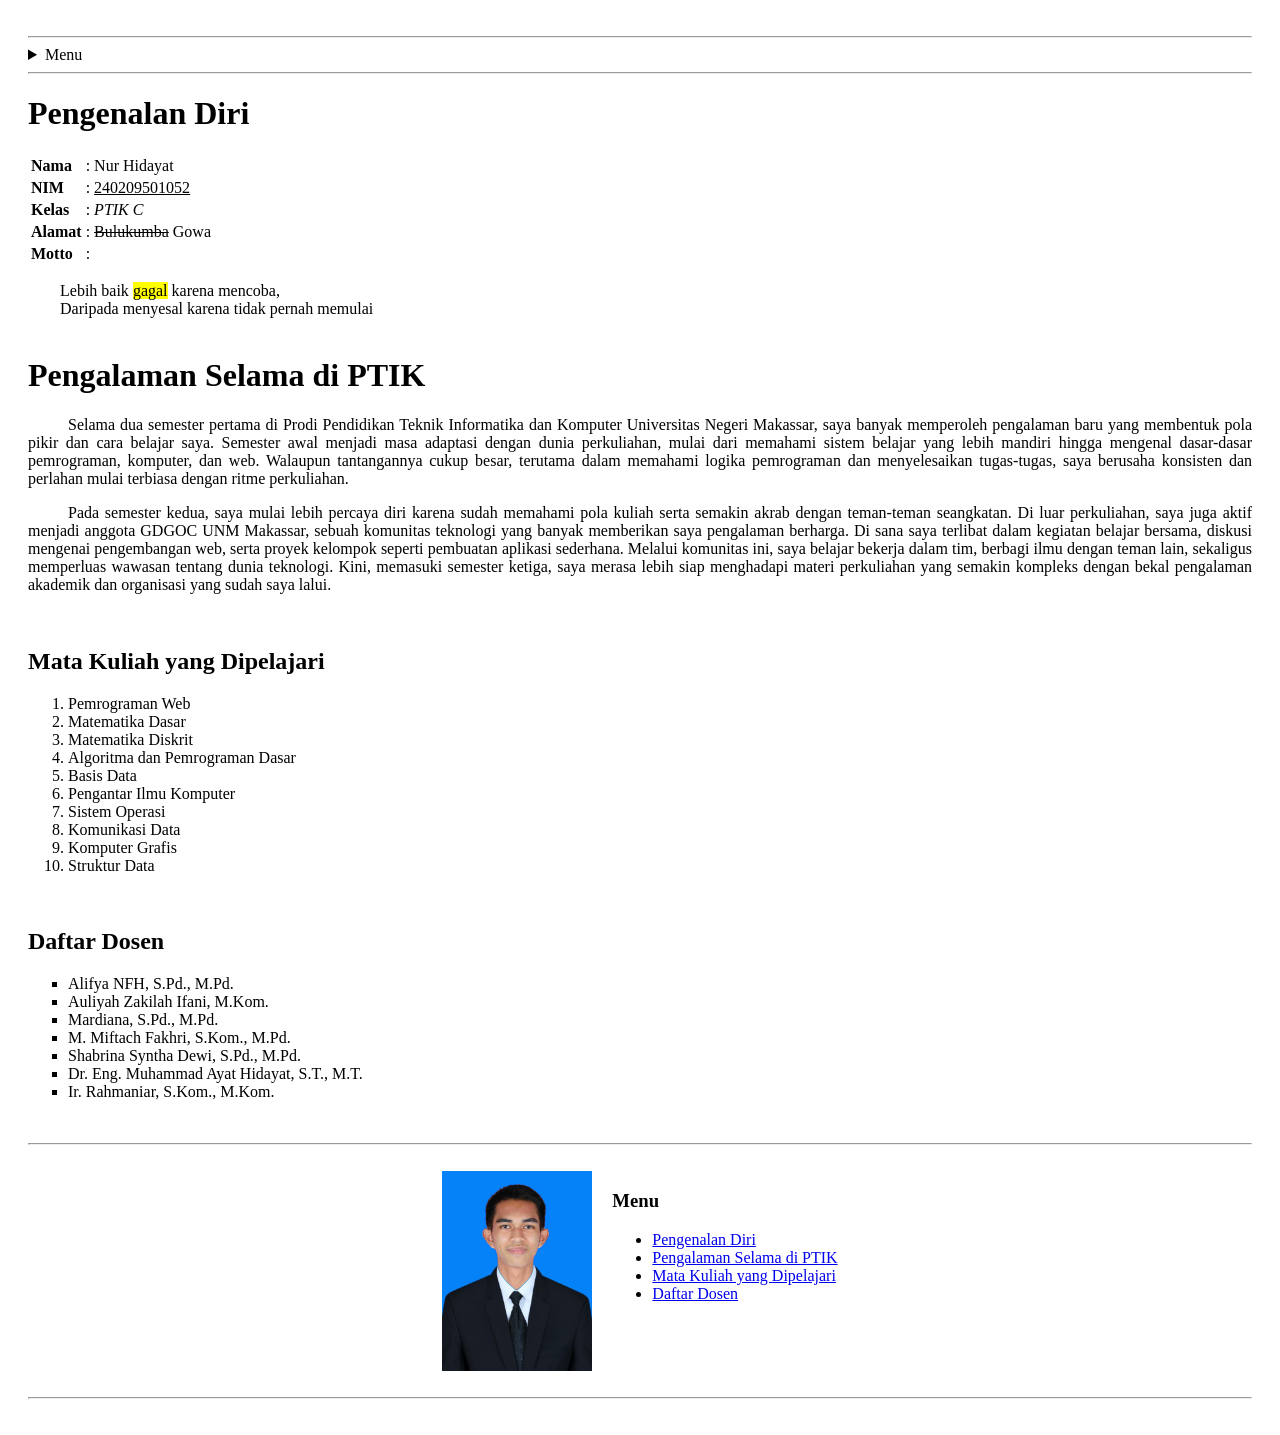
<file: Pemrograman Web/praktikum-1/artikel.html>
<!DOCTYPE html>
<html lang="en">
    <head>
        <meta charset="UTF-8" />
        <meta name="viewport" content="width=device-width, initial-scale=1.0" />
        <title>Nur Hidayat</title>
    </head>
    <style>
        * {
            font-family: Poppins;
            scroll-behavior: smooth;
        }
        body {
            padding: 20px;
        }
        .img {
            justify-content: center;
            display: flex;
            gap: 20px;
        }
        p {
            text-align: justify;
            text-indent: 40px;
        }
    </style>
    <body>
        <hr />

        <nav>
            <details>
                <summary>Menu</summary>
                <ul>
                    <li>
                        <a href="#pengenalan">Pengenalan Diri</a>
                    </li>
                    <li>
                        <a href="#pengalaman">Pengalaman Selama di PTIK</a>
                    </li>
                    <li>
                        <a href="#matkul">Mata Kuliah yang Dipelajari</a>
                    </li>
                    <li>
                        <a href="#dosen">Daftar Dosen</a>
                    </li>
                </ul>
            </details>
        </nav>

        <hr />

        <h1 id="pengenalan">Pengenalan Diri</h1>
        <div></div>
        <table>
            <tr>
                <td>
                    <b>Nama</b>
                </td>
                <td>:</td>
                <td>Nur Hidayat</td>
            </tr>
            <tr>
                <td>
                    <b>NIM</b>
                </td>
                <td>:</td>
                <td>
                    <u>240209501052</u>
                </td>
            </tr>
            <tr>
                <td>
                    <b>Kelas</b>
                </td>
                <td>:</td>
                <td>
                    <i>PTIK C</i>
                </td>
            </tr>
            <tr>
                <td>
                    <b>Alamat</b>
                </td>
                <td>:</td>
                <td><del>Bulukumba</del> Gowa</td>
            </tr>
            <tr>
                <td>
                    <b>Motto</b>
                </td>
                <td>:</td>
            </tr>
        </table>
        <pre>
        Lebih baik <mark>gagal</mark> karena mencoba,
        Daripada menyesal karena tidak pernah memulai
        </pre>

        <h1 id="pengalaman">Pengalaman Selama di PTIK</h1>
        <p>
            Selama dua semester pertama di Prodi Pendidikan Teknik Informatika
            dan Komputer Universitas Negeri Makassar, saya banyak memperoleh
            pengalaman baru yang membentuk pola pikir dan cara belajar saya.
            Semester awal menjadi masa adaptasi dengan dunia perkuliahan, mulai
            dari memahami sistem belajar yang lebih mandiri hingga mengenal
            dasar-dasar pemrograman, komputer, dan web. Walaupun tantangannya
            cukup besar, terutama dalam memahami logika pemrograman dan
            menyelesaikan tugas-tugas, saya berusaha konsisten dan perlahan
            mulai terbiasa dengan ritme perkuliahan.
        </p>
        <p>
            Pada semester kedua, saya mulai lebih percaya diri karena sudah
            memahami pola kuliah serta semakin akrab dengan teman-teman
            seangkatan. Di luar perkuliahan, saya juga aktif menjadi anggota
            GDGOC UNM Makassar, sebuah komunitas teknologi yang banyak
            memberikan saya pengalaman berharga. Di sana saya terlibat dalam
            kegiatan belajar bersama, diskusi mengenai pengembangan web, serta
            proyek kelompok seperti pembuatan aplikasi sederhana. Melalui
            komunitas ini, saya belajar bekerja dalam tim, berbagi ilmu dengan
            teman lain, sekaligus memperluas wawasan tentang dunia teknologi.
            Kini, memasuki semester ketiga, saya merasa lebih siap menghadapi
            materi perkuliahan yang semakin kompleks dengan bekal pengalaman
            akademik dan organisasi yang sudah saya lalui.
        </p>

        <br />

        <h2 id="matkul">Mata Kuliah yang Dipelajari</h2>
        <ol>
            <li>Pemrograman Web</li>
            <li>Matematika Dasar</li>
            <li>Matematika Diskrit</li>
            <li>Algoritma dan Pemrograman Dasar</li>
            <li>Basis Data</li>
            <li>Pengantar Ilmu Komputer</li>
            <li>Sistem Operasi</li>
            <li>Komunikasi Data</li>
            <li>Komputer Grafis</li>
            <li>Struktur Data</li>
        </ol>

        <br />

        <h2 id="dosen">Daftar Dosen</h2>
        <ul type="square">
            <li>Alifya NFH, S.Pd., M.Pd.</li>
            <li>Auliyah Zakilah Ifani, M.Kom.</li>
            <li>Mardiana, S.Pd., M.Pd.</li>
            <li>M. Miftach Fakhri, S.Kom., M.Pd.</li>
            <li>Shabrina Syntha Dewi, S.Pd., M.Pd.</li>
            <li>Dr. Eng. Muhammad Ayat Hidayat, S.T., M.T.</li>
            <li>Ir. Rahmaniar, S.Kom., M.Kom.</li>
        </ul>

        <br />
        <hr />
        <br />

        <div class="img">
            <img src="nurhidayat.jpg" alt="Nur Hidayat" width="150" />

            <nav>
                <h3>Menu</h3>
                <ul>
                    <li>
                        <a href="#pengenalan">Pengenalan Diri</a>
                    </li>
                    <li>
                        <a href="#pengalaman">Pengalaman Selama di PTIK</a>
                    </li>
                    <li>
                        <a href="#matkul">Mata Kuliah yang Dipelajari</a>
                    </li>
                    <li>
                        <a href="#dosen">Daftar Dosen</a>
                    </li>
                </ul>
            </nav>
        </div>
        <br />
        <hr />
    </body>
</html>
</file>
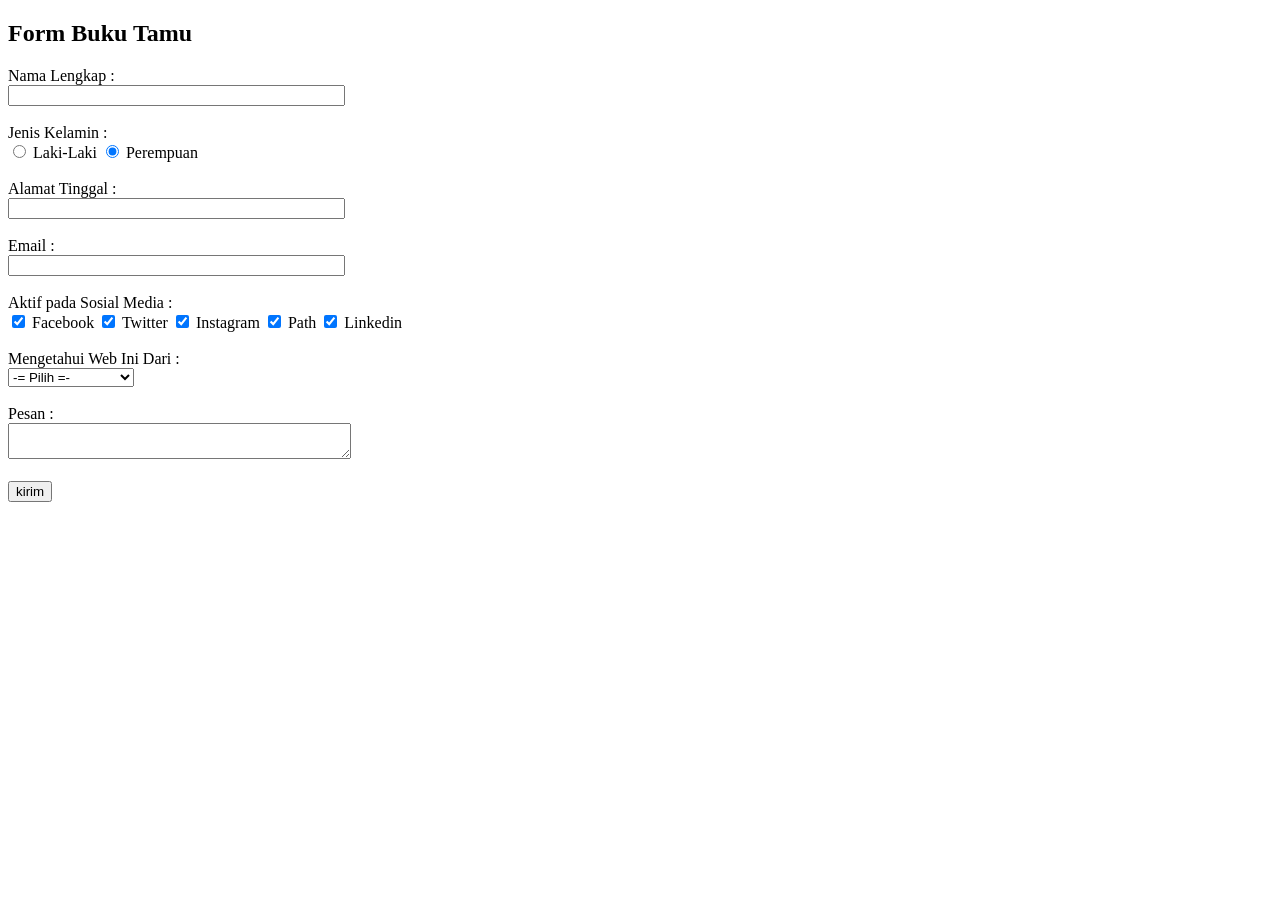
<file: Pemrograman Web/praktikum-2/praktikum/buku_tamu.html>
<!DOCTYPE html>
<html lang="en">
<head>
    <meta charset="UTF-8">
    <meta name="viewport" content="width=device-width, initial-scale=1.0">
    <title>Belajar Membuat Form</title>
</head>
<body>
    <h2>Form Buku Tamu</h2>
    <form action="">
        Nama Lengkap :
        <br>
        <input type="text" name="nama_lengkap" size="40">
        <br><br>
        Jenis Kelamin : <br>
        <input type="radio" name="jenis_kelamin" value="L" checked> Laki-Laki
        <input type="radio" name="jenis_kelamin" value="P" checked> Perempuan
        <br><br>
        Alamat Tinggal : 
        <br>
        <input type="text" name="alamat" size="40">
        <br><br>
        Email :
        <br>
        <input type="text" name="email" size="40">
        <br><br>
        Aktif pada Sosial Media :
        <br> 
        <input type="checkbox" name="facebook" value="Ya" checked> Facebook
        <input type="checkbox" name="twitter" value="Ya" checked> Twitter
        <input type="checkbox" name="instagram" value="Ya" checked> Instagram
        <input type="checkbox" name="path" value="Ya" checked> Path
        <input type="checkbox" name="linkedin" value="Ya" checked> Linkedin
        <br><br>
        Mengetahui Web Ini Dari :
        <br>
        <select name="info">
            <option selected="select">-= Pilih =-</option>
            <option value="web">Web</option>
            <option value="surat kabar">Surat Kabar</option>
            <option value="teman kerabat">Teman/Kerabat</option>
            <option value="browsing internet">Browsing Internet</option>
        </select>
        <br><br>
        Pesan :
        <br>
        <textarea name="pesan" cols="40"></textarea>
        <br><br>
        <input type="submit" value="kirim">
    </form>
</body>
</html>
</file>
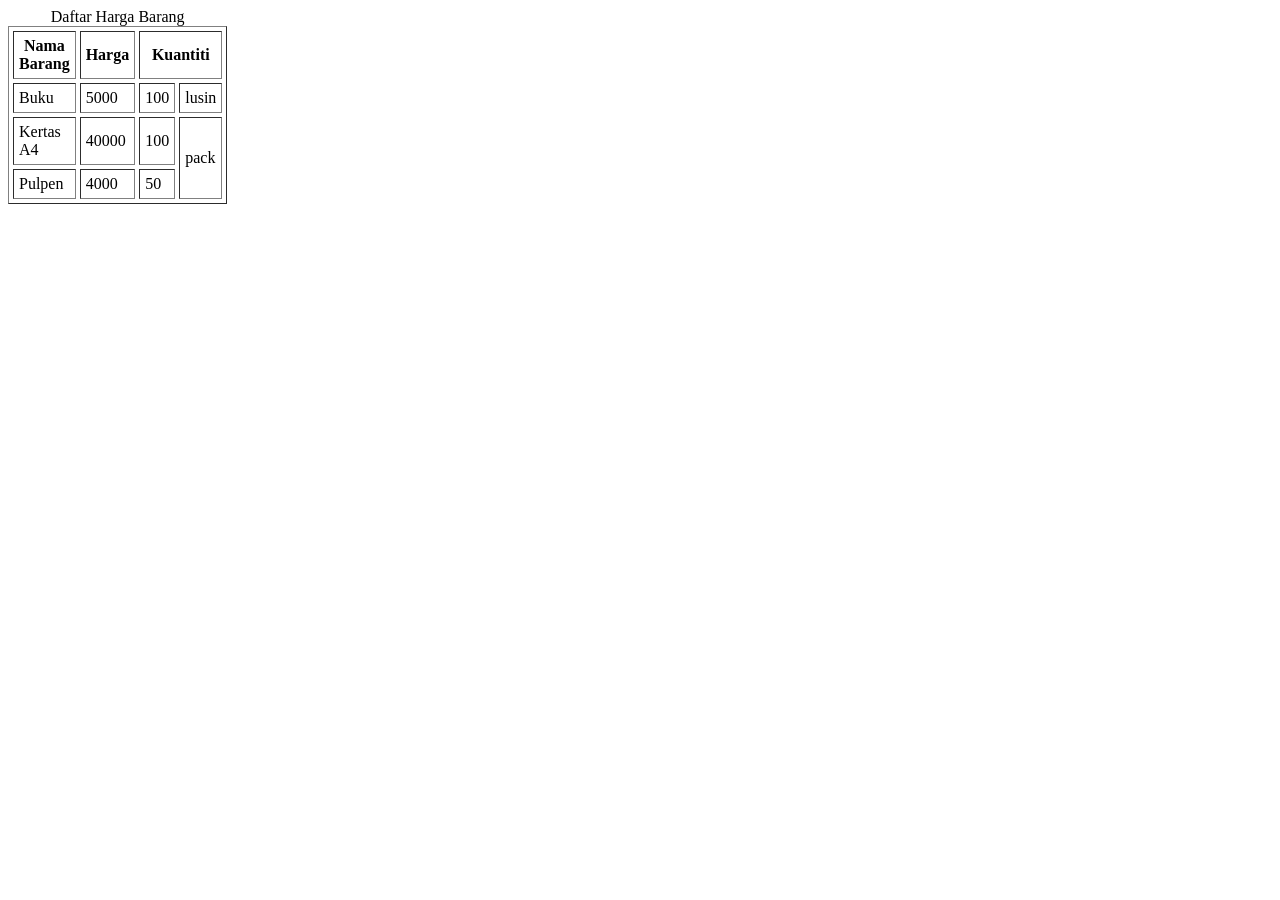
<file: Pemrograman Web/praktikum-2/praktikum/tabel.html>
<!DOCTYPE html>
<html lang="en">
<head>
    <meta charset="UTF-8">
    <meta name="viewport" content="width=device-width, initial-scale=1.0">
    <title>Tabel</title>
</head>
<body>
    <table width="200" border="1" cellpadding="5" cellspacing="4">
        <caption>Daftar Harga Barang</caption>
        <tr>
            <th>Nama Barang</th>
            <th>Harga</th>
            <th colspan="2">Kuantiti</th>
        </tr>
        <tr>
            <td>Buku</td>
            <td>5000</td>
            <td>100</td>
            <td>lusin</td>
        </tr>
        <tr>
            <td>Kertas A4</td>
            <td>40000</td>
            <td>100</td>
            <td rowspan="2">pack</td>
        </tr>
        <tr>
            <td>Pulpen</td>
            <td>4000</td>
            <td>50</td>
        </tr>
    </table>
</body>
</html>
</file>
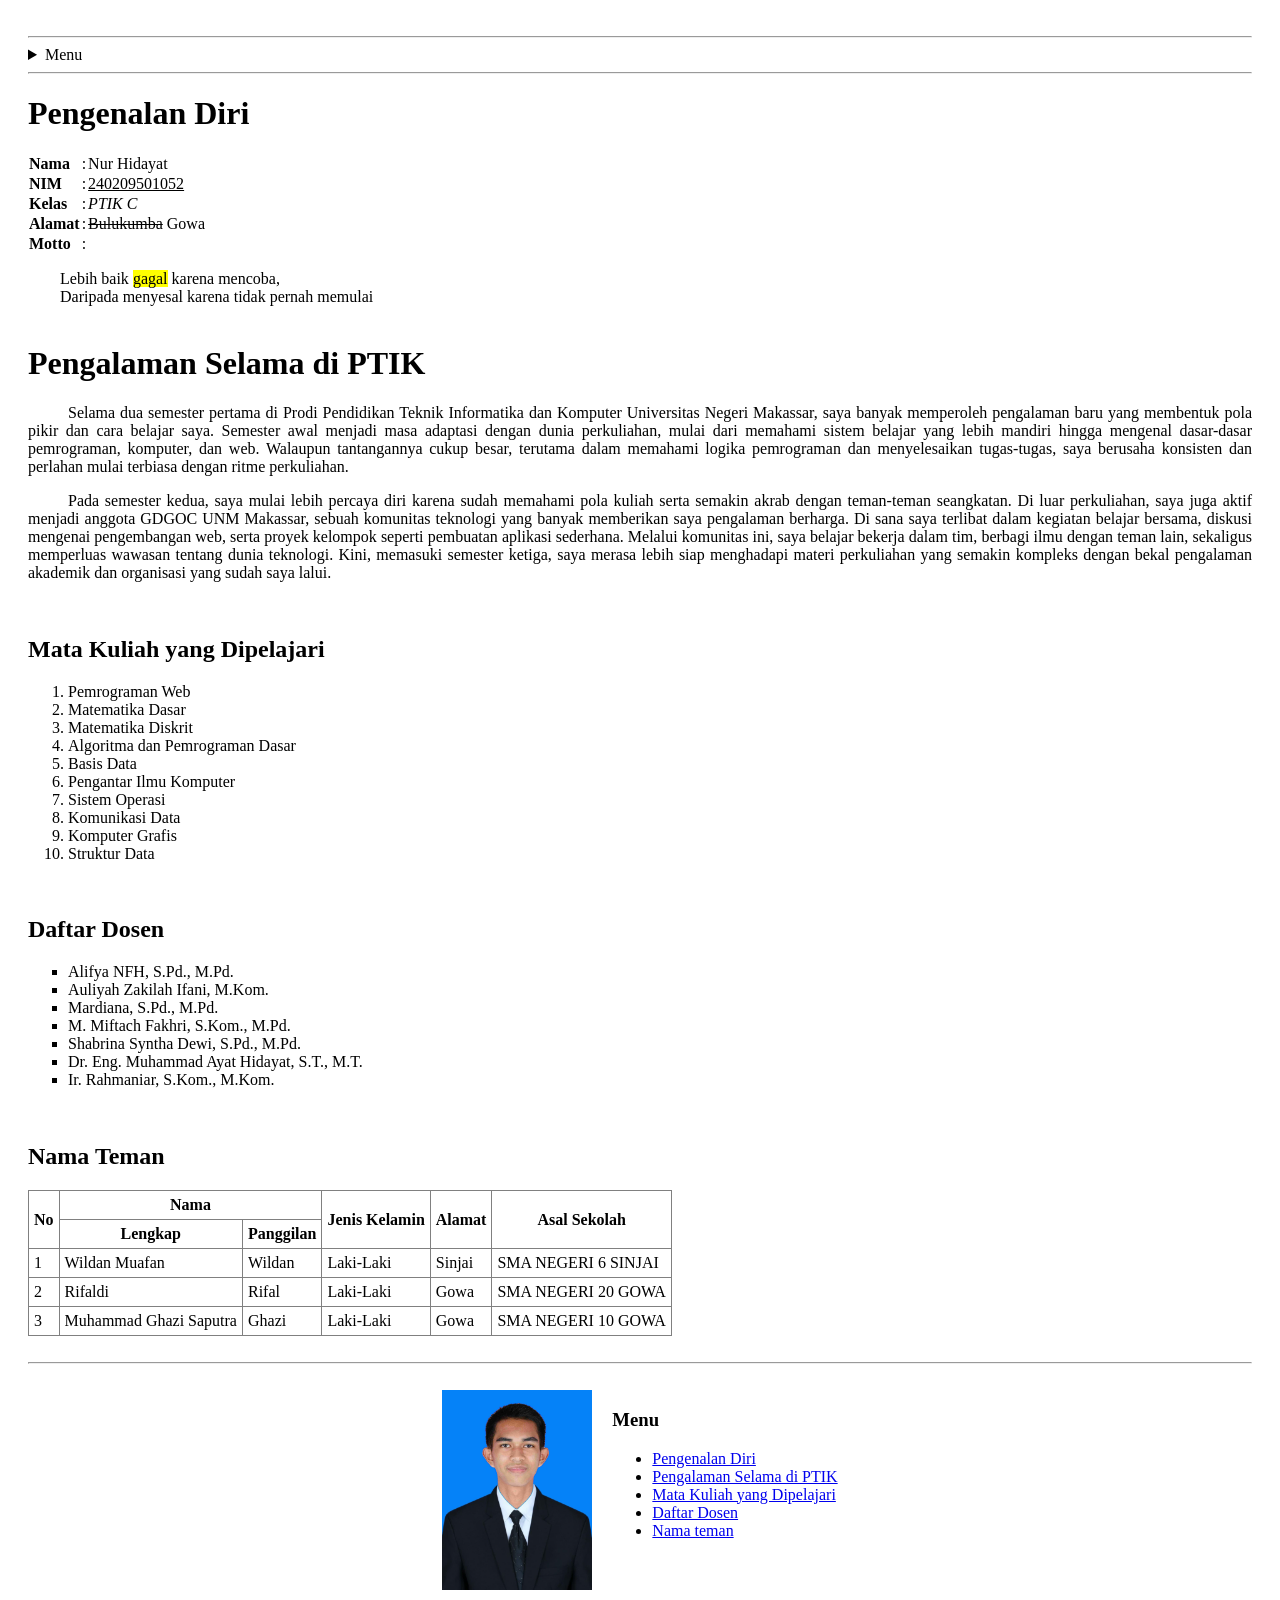
<file: Pemrograman Web/praktikum-2/tugas/artikel.html>
<!DOCTYPE html>
<html lang="en">
    <head>
        <meta charset="UTF-8" />
        <meta name="viewport" content="width=device-width, initial-scale=1.0" />
        <title>Nur Hidayat</title>
    </head>
    <style>
        * {
            font-family: Poppins;
            scroll-behavior: smooth;
        }
        body {
            padding: 20px;
        }
        .img {
            justify-content: center;
            display: flex;
            gap: 20px;
        }
        p {
            text-align: justify;
            text-indent: 40px;
        }
        table {
            border-collapse: collapse;
        }
    </style>
    <body>
        <hr />

        <nav>
            <details>
                <summary>Menu</summary>
                <ul>
                    <li>
                        <a href="#pengenalan">Pengenalan Diri</a>
                    </li>
                    <li>
                        <a href="#pengalaman">Pengalaman Selama di PTIK</a>
                    </li>
                    <li>
                        <a href="#matkul">Mata Kuliah yang Dipelajari</a>
                    </li>
                    <li>
                        <a href="#dosen">Daftar Dosen</a>
                    </li>
                    <li>
                        <a href="#teman">Nama teman</a>
                    </li>
                </ul>
            </details>
        </nav>

        <hr />

        <h1 id="pengenalan">Pengenalan Diri</h1>
        <div></div>
        <table>
            <tr>
                <td>
                    <b>Nama</b>
                </td>
                <td>:</td>
                <td>Nur Hidayat</td>
            </tr>
            <tr>
                <td>
                    <b>NIM</b>
                </td>
                <td>:</td>
                <td>
                    <u>240209501052</u>
                </td>
            </tr>
            <tr>
                <td>
                    <b>Kelas</b>
                </td>
                <td>:</td>
                <td>
                    <i>PTIK C</i>
                </td>
            </tr>
            <tr>
                <td>
                    <b>Alamat</b>
                </td>
                <td>:</td>
                <td><del>Bulukumba</del> Gowa</td>
            </tr>
            <tr>
                <td>
                    <b>Motto</b>
                </td>
                <td>:</td>
            </tr>
        </table>
        <pre>
        Lebih baik <mark>gagal</mark> karena mencoba,
        Daripada menyesal karena tidak pernah memulai
        </pre>

        <h1 id="pengalaman">Pengalaman Selama di PTIK</h1>
        <p>
            Selama dua semester pertama di Prodi Pendidikan Teknik Informatika
            dan Komputer Universitas Negeri Makassar, saya banyak memperoleh
            pengalaman baru yang membentuk pola pikir dan cara belajar saya.
            Semester awal menjadi masa adaptasi dengan dunia perkuliahan, mulai
            dari memahami sistem belajar yang lebih mandiri hingga mengenal
            dasar-dasar pemrograman, komputer, dan web. Walaupun tantangannya
            cukup besar, terutama dalam memahami logika pemrograman dan
            menyelesaikan tugas-tugas, saya berusaha konsisten dan perlahan
            mulai terbiasa dengan ritme perkuliahan.
        </p>
        <p>
            Pada semester kedua, saya mulai lebih percaya diri karena sudah
            memahami pola kuliah serta semakin akrab dengan teman-teman
            seangkatan. Di luar perkuliahan, saya juga aktif menjadi anggota
            GDGOC UNM Makassar, sebuah komunitas teknologi yang banyak
            memberikan saya pengalaman berharga. Di sana saya terlibat dalam
            kegiatan belajar bersama, diskusi mengenai pengembangan web, serta
            proyek kelompok seperti pembuatan aplikasi sederhana. Melalui
            komunitas ini, saya belajar bekerja dalam tim, berbagi ilmu dengan
            teman lain, sekaligus memperluas wawasan tentang dunia teknologi.
            Kini, memasuki semester ketiga, saya merasa lebih siap menghadapi
            materi perkuliahan yang semakin kompleks dengan bekal pengalaman
            akademik dan organisasi yang sudah saya lalui.
        </p>

        <br />

        <h2 id="matkul">Mata Kuliah yang Dipelajari</h2>
        <ol>
            <li>Pemrograman Web</li>
            <li>Matematika Dasar</li>
            <li>Matematika Diskrit</li>
            <li>Algoritma dan Pemrograman Dasar</li>
            <li>Basis Data</li>
            <li>Pengantar Ilmu Komputer</li>
            <li>Sistem Operasi</li>
            <li>Komunikasi Data</li>
            <li>Komputer Grafis</li>
            <li>Struktur Data</li>
        </ol>

        <br />

        <h2 id="dosen">Daftar Dosen</h2>
        <ul type="square">
            <li>Alifya NFH, S.Pd., M.Pd.</li>
            <li>Auliyah Zakilah Ifani, M.Kom.</li>
            <li>Mardiana, S.Pd., M.Pd.</li>
            <li>M. Miftach Fakhri, S.Kom., M.Pd.</li>
            <li>Shabrina Syntha Dewi, S.Pd., M.Pd.</li>
            <li>Dr. Eng. Muhammad Ayat Hidayat, S.T., M.T.</li>
            <li>Ir. Rahmaniar, S.Kom., M.Kom.</li>
        </ul>

        <br />

        <h2 id="teman">Nama Teman</h2>

        <table border="1" cellpadding="5">
            <tr>
                <th rowspan="2">No</th>
                <th colspan="2">Nama</th>
                <th rowspan="2">Jenis Kelamin</th>
                <th rowspan="2">Alamat</th>
                <th rowspan="2">Asal Sekolah</th>
            </tr>
            <tr>
                <th>Lengkap</th>
                <th>Panggilan</th>
            </tr>
            <tr>
                <td>1</td>
                <td>Wildan Muafan</td>
                <td>Wildan</td>
                <td>Laki-Laki</td>
                <td>Sinjai</td>
                <td>SMA NEGERI 6 SINJAI</td>
            </tr>
            <tr>
                <td>2</td>
                <td>Rifaldi</td>
                <td>Rifal</td>
                <td>Laki-Laki</td>
                <td>Gowa</td>
                <td>SMA NEGERI 20 GOWA</td>
            </tr>
            <tr>
                <td>3</td>
                <td>Muhammad Ghazi Saputra</td>
                <td>Ghazi</td>
                <td>Laki-Laki</td>
                <td>Gowa</td>
                <td>SMA NEGERI 10 GOWA</td>
            </tr>
        </table>
        <br>
        <hr />
        <br />

        <div class="img">
            <img src="nurhidayat.jpg" alt="Nur Hidayat" width="150" />

            <nav>
                <h3>Menu</h3>
                <ul>
                    <li>
                        <a href="#pengenalan">Pengenalan Diri</a>
                    </li>
                    <li>
                        <a href="#pengalaman">Pengalaman Selama di PTIK</a>
                    </li>
                    <li>
                        <a href="#matkul">Mata Kuliah yang Dipelajari</a>
                    </li>
                    <li>
                        <a href="#dosen">Daftar Dosen</a>
                    </li>
                    <li>
                        <a href="#teman">Nama teman</a>
                    </li>
                </ul>
            </nav>
        </div>
        <br />
        <hr />
    </body>
</html>
</file>
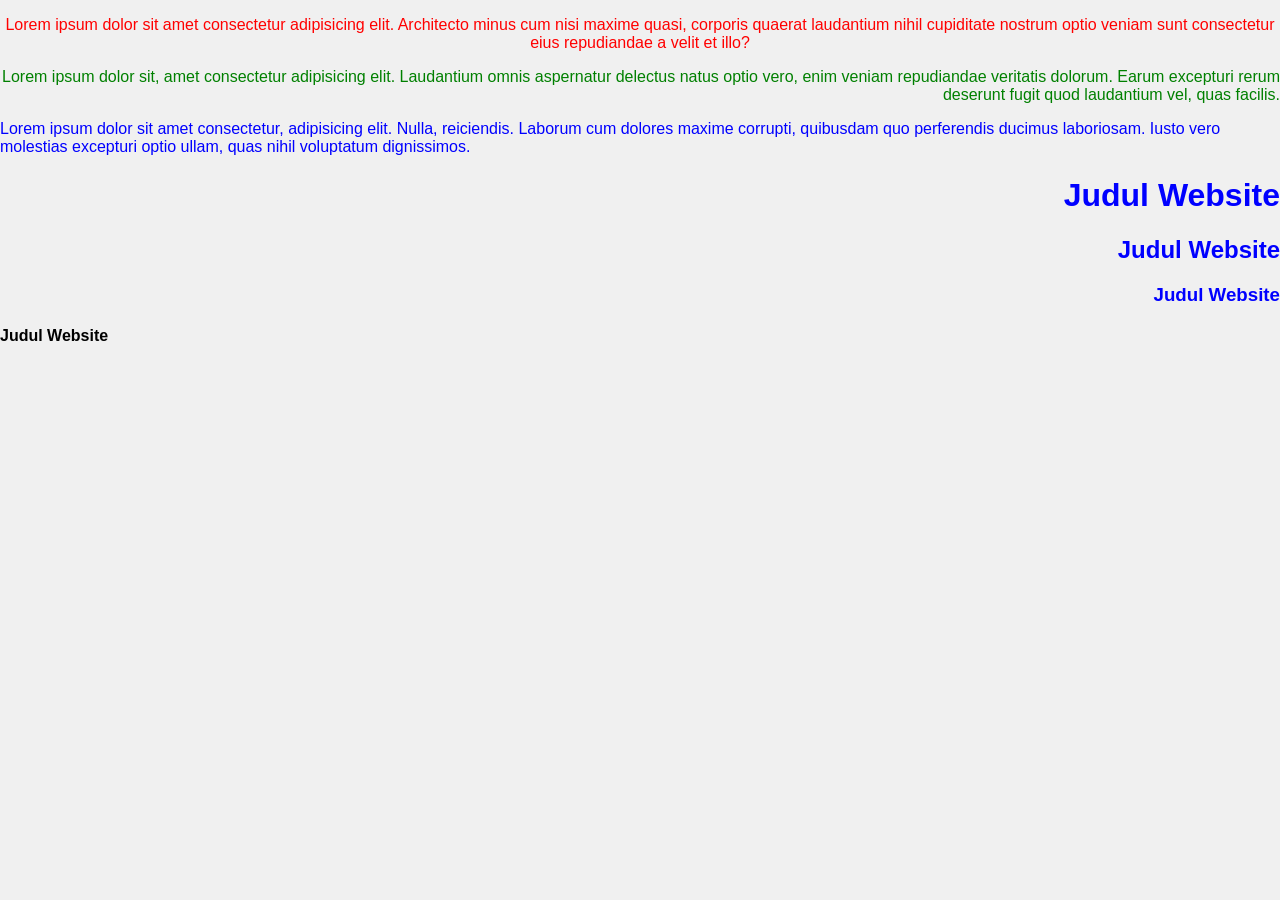
<file: Pemrograman Web/praktikum-3/praktikum/latihan3.html>
<!DOCTYPE html>
<html lang="en">
<head>
    <meta charset="UTF-8">
    <meta name="viewport" content="width=device-width, initial-scale=1.0">
    <title>Document</title>
    <link rel="stylesheet" href="thema.css">
</head>
<body>
    <p>Lorem ipsum dolor sit amet consectetur adipisicing elit. Architecto minus cum nisi maxime quasi, corporis quaerat laudantium nihil cupiditate nostrum optio veniam sunt consectetur eius repudiandae a velit et illo?</p>
    <p id="para1">Lorem ipsum dolor sit, amet consectetur adipisicing elit. Laudantium omnis aspernatur delectus natus optio vero, enim veniam repudiandae veritatis dolorum. Earum excepturi rerum deserunt fugit quod laudantium vel, quas facilis.</p>
    <p class="para2">Lorem ipsum dolor sit amet consectetur, adipisicing elit. Nulla, reiciendis. Laborum cum dolores maxime corrupti, quibusdam quo perferendis ducimus laboriosam. Iusto vero molestias excepturi optio ullam, quas nihil voluptatum dignissimos.</p>

    <h1>Judul Website</h1>
    <h2>Judul Website</h2>
    <h3>Judul Website</h3>
    <h4>Judul Website</h4>
</body>
</html>
</file>
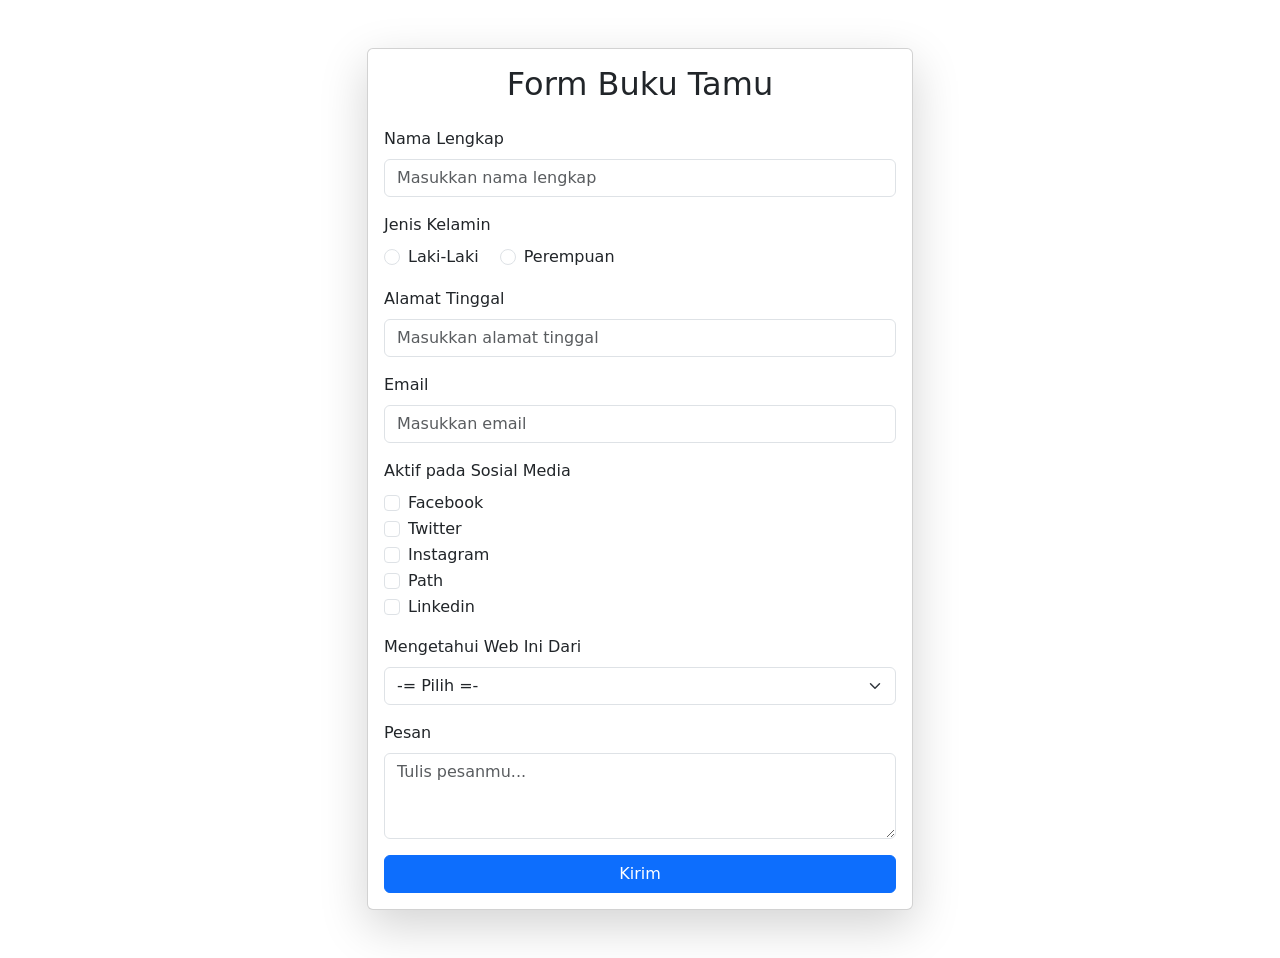
<file: Pemrograman Web/praktikum-4/praktikum/buku_tamu.html>
<!DOCTYPE html>
<html lang="en">
    <head>
        <meta charset="UTF-8" />
        <meta name="viewport" content="width=device-width, initial-scale=1.0" />
        <title>Belajar Membuat Form</title>
        <link
            rel="stylesheet"
            href="../node_modules/bootstrap/dist/css/bootstrap.min.css"
        />
        <link
            href="https://cdn.jsdelivr.net/npm/bootstrap-icons/font/bootstrap-icons.css"
            rel="stylesheet"
        />
    </head>
    <body>
        <div class="container my-5">
            <div class="row justify-content-center">
                <div class="col-md-6">
                    <div class="card shadow-lg">
                        <div class="card-body">
                            <h2 class="text-center mb-4">Form Buku Tamu</h2>
                            <form>
                                <div class="mb-3">
                                    <label for="namaLengkap" class="form-label"
                                        >Nama Lengkap</label
                                    >
                                    <input
                                        type="text"
                                        class="form-control"
                                        id="namaLengkap"
                                        name="nama_lengkap"
                                        placeholder="Masukkan nama lengkap"
                                    />
                                </div>

                                <div class="mb-3">
                                    <label class="form-label"
                                        >Jenis Kelamin</label
                                    >
                                    <div>
                                        <div
                                            class="form-check form-check-inline"
                                        >
                                            <input
                                                class="form-check-input"
                                                type="radio"
                                                name="jenis_kelamin"
                                                id="laki"
                                                value="L"
                                            />
                                            <label
                                                class="form-check-label"
                                                for="laki"
                                                >Laki-Laki</label
                                            >
                                        </div>
                                        <div
                                            class="form-check form-check-inline"
                                        >
                                            <input
                                                class="form-check-input"
                                                type="radio"
                                                name="jenis_kelamin"
                                                id="perempuan"
                                                value="P"
                                            />
                                            <label
                                                class="form-check-label"
                                                for="perempuan"
                                                >Perempuan</label
                                            >
                                        </div>
                                    </div>
                                </div>

                                <div class="mb-3">
                                    <label for="alamat" class="form-label"
                                        >Alamat Tinggal</label
                                    >
                                    <input
                                        type="text"
                                        class="form-control"
                                        id="alamat"
                                        name="alamat"
                                        placeholder="Masukkan alamat tinggal"
                                    />
                                </div>

                                <div class="mb-3">
                                    <label for="email" class="form-label"
                                        >Email</label
                                    >
                                    <input
                                        type="email"
                                        class="form-control"
                                        id="email"
                                        name="email"
                                        placeholder="Masukkan email"
                                    />
                                </div>

                                <div class="mb-3">
                                    <label class="form-label"
                                        >Aktif pada Sosial Media</label
                                    >
                                    <div class="form-check">
                                        <input
                                            class="form-check-input"
                                            type="checkbox"
                                            id="facebook"
                                            name="facebook"
                                            value="Ya"
                                        />
                                        <label
                                            class="form-check-label"
                                            for="facebook"
                                            >Facebook</label
                                        >
                                    </div>
                                    <div class="form-check">
                                        <input
                                            class="form-check-input"
                                            type="checkbox"
                                            id="twitter"
                                            name="twitter"
                                            value="Ya"
                                        />
                                        <label
                                            class="form-check-label"
                                            for="twitter"
                                            >Twitter</label
                                        >
                                    </div>
                                    <div class="form-check">
                                        <input
                                            class="form-check-input"
                                            type="checkbox"
                                            id="instagram"
                                            name="instagram"
                                            value="Ya"
                                        />
                                        <label
                                            class="form-check-label"
                                            for="instagram"
                                            >Instagram</label
                                        >
                                    </div>
                                    <div class="form-check">
                                        <input
                                            class="form-check-input"
                                            type="checkbox"
                                            id="path"
                                            name="path"
                                            value="Ya"
                                        />
                                        <label
                                            class="form-check-label"
                                            for="path"
                                            >Path</label
                                        >
                                    </div>
                                    <div class="form-check">
                                        <input
                                            class="form-check-input"
                                            type="checkbox"
                                            id="linkedin"
                                            name="linkedin"
                                            value="Ya"
                                        />
                                        <label
                                            class="form-check-label"
                                            for="linkedin"
                                            >Linkedin</label
                                        >
                                    </div>
                                </div>

                                <div class="mb-3">
                                    <label for="info" class="form-label"
                                        >Mengetahui Web Ini Dari</label
                                    >
                                    <select
                                        class="form-select"
                                        id="info"
                                        name="info"
                                    >
                                        <option selected>-= Pilih =-</option>
                                        <option value="web">Web</option>
                                        <option value="surat kabar">
                                            Surat Kabar
                                        </option>
                                        <option value="teman kerabat">
                                            Teman/Kerabat
                                        </option>
                                        <option value="browsing internet">
                                            Browsing Internet
                                        </option>
                                    </select>
                                </div>

                                <div class="mb-3">
                                    <label for="pesan" class="form-label"
                                        >Pesan</label
                                    >
                                    <textarea
                                        class="form-control"
                                        id="pesan"
                                        name="pesan"
                                        rows="3"
                                        placeholder="Tulis pesanmu..."
                                    ></textarea>
                                </div>

                                <div class="d-grid">
                                    <button
                                        type="submit"
                                        class="btn btn-primary"
                                    >
                                        Kirim
                                    </button>
                                </div>
                            </form>
                        </div>
                    </div>
                </div>
            </div>
        </div>

        <script src="../node_modules/bootstrap/dist/js/bootstrap.bundle.min.js"></script>
    </body>
</html>
</file>
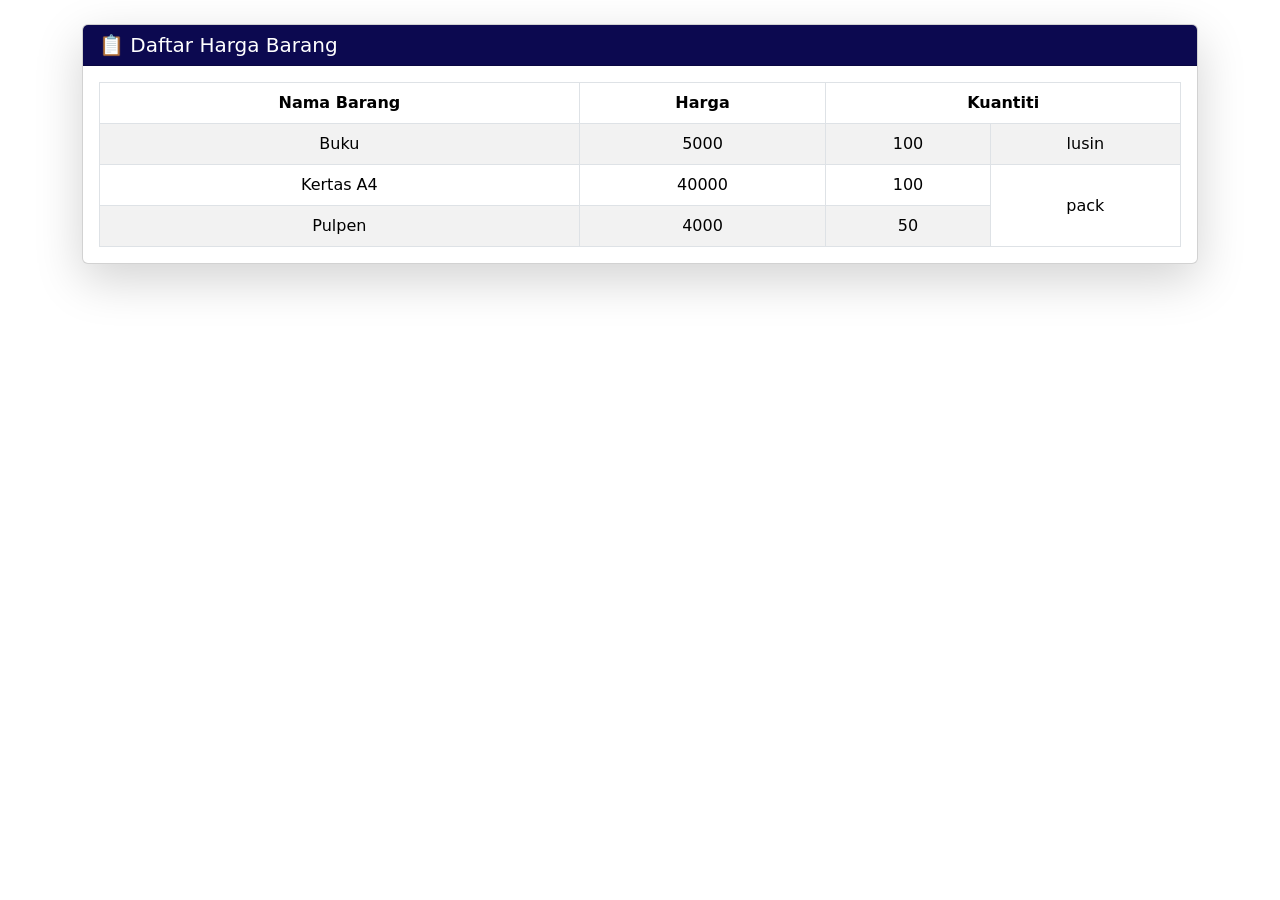
<file: Pemrograman Web/praktikum-4/praktikum/tabel.html>
<!DOCTYPE html>
<html lang="en">
<head>
    <meta charset="UTF-8">
    <meta name="viewport" content="width=device-width, initial-scale=1.0">
    <title>Tabel</title>
    <link
            rel="stylesheet"
            href="../node_modules/bootstrap/dist/css/bootstrap.min.css"
        />
        <link
            href="https://cdn.jsdelivr.net/npm/bootstrap-icons/font/bootstrap-icons.css"
            rel="stylesheet"
        />
</head>
<body>
    <div class="container mt-4">
    <div class="card shadow-lg">
      <div class="card-header text-white" style="background-color:#0c0950;">
        <h5 class="mb-0">📋 Daftar Harga Barang</h5>
      </div>
      <div class="card-body">
        <div class="table-responsive">
          <table class="table table-bordered table-striped text-center align-middle mb-0">
            <thead>
              <tr>
                <th>Nama Barang</th>
                <th>Harga</th>
                <th colspan="2">Kuantiti</th>
              </tr>
            </thead>
            <tbody>
              <tr>
                <td>Buku</td>
                <td>5000</td>
                <td>100</td>
                <td>lusin</td>
              </tr>
              <tr>
                <td>Kertas A4</td>
                <td>40000</td>
                <td>100</td>
                <td rowspan="2">pack</td>
              </tr>
              <tr>
                <td>Pulpen</td>
                <td>4000</td>
                <td>50</td>
              </tr>
            </tbody>
          </table>
        </div>
      </div>
</body>
</html>
</file>
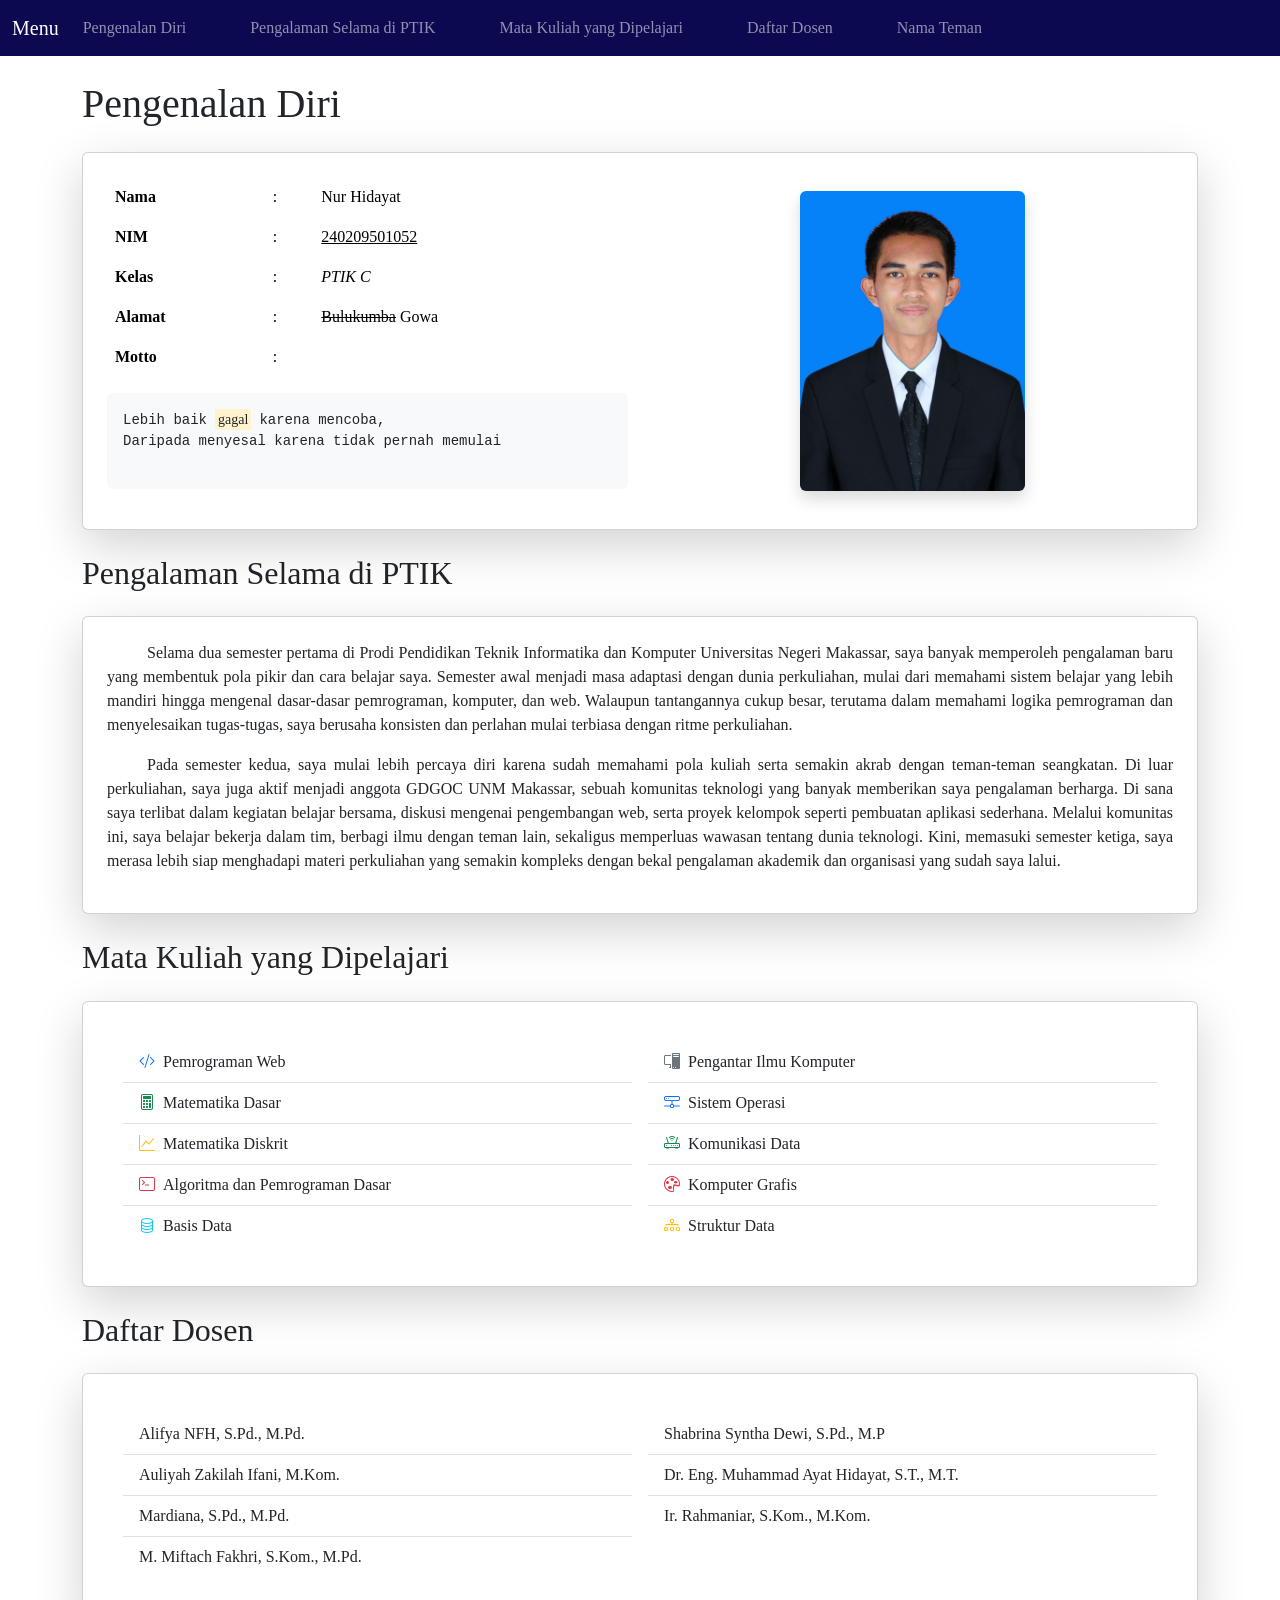
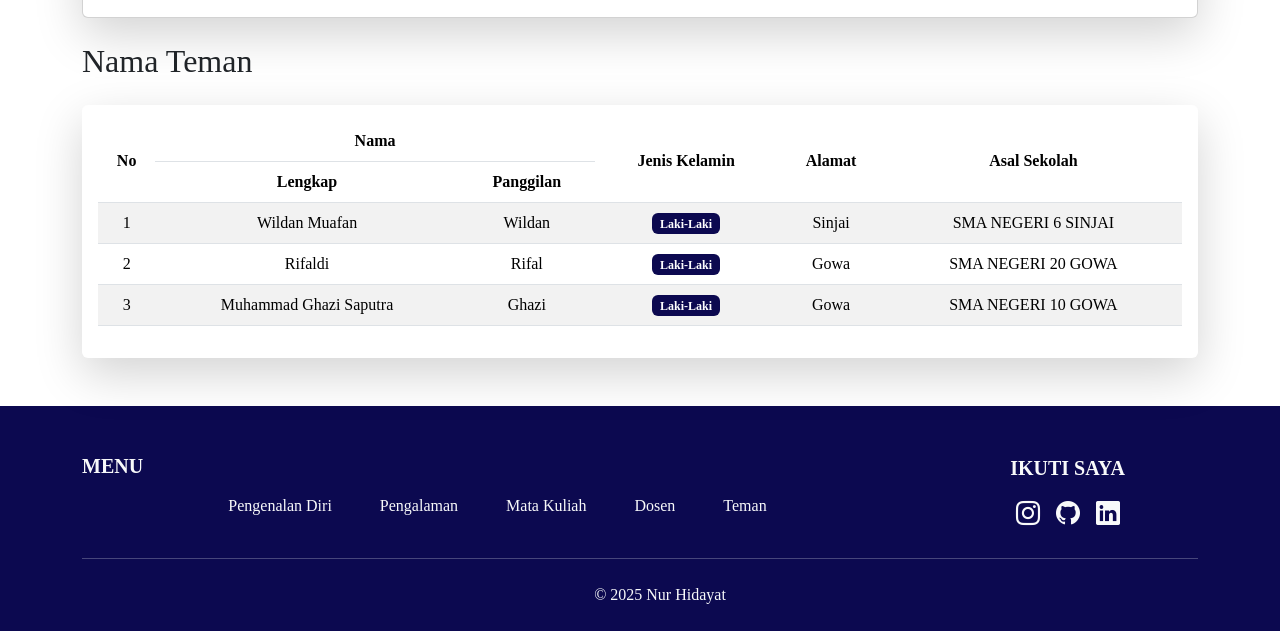
<file: Pemrograman Web/praktikum-4/tugas/artikel.html>
<!DOCTYPE html>
<html lang="en">
    <head>
        <meta charset="UTF-8" />
        <meta name="viewport" content="width=device-width, initial-scale=1.0" />
        <title>Nur Hidayat</title>
        <link
            rel="stylesheet"
            href="../node_modules/bootstrap/dist/css/bootstrap.min.css"
        />
        <link
            href="https://cdn.jsdelivr.net/npm/bootstrap-icons/font/bootstrap-icons.css"
            rel="stylesheet"
        />
    </head>
    <style>
        * {
            font-family: Poppins;
            scroll-behavior: smooth;
        }

        .img {
            justify-content: center;
            display: flex;
            gap: 20px;
        }
        p {
            text-align: justify;
            text-indent: 40px;
        }
        table {
            border-collapse: collapse;
        }
        .bg-custom1 {
            background-color: #0c0950;
            color: #fff;
        }
    </style>
    <body>
        <nav class="navbar navbar-expand-lg navbar-dark bg-custom1 mb-4">
            <div class="container-fluid">
                <a class="navbar-brand" href="#">Menu</a>
                <button
                    class="navbar-toggler"
                    type="button"
                    data-bs-toggle="collapse"
                    data-bs-target="#navbarMenu"
                    aria-controls="navbarMenu"
                    aria-expanded="false"
                    aria-label="Toggle navigation"
                >
                    <span class="navbar-toggler-icon"></span>
                </button>

                <div class="collapse navbar-collapse" id="navbarMenu">
                    <ul class="navbar-nav me-auto mb-2 mb-lg-0 gap-lg-5">
                        <li class="nav-item">
                            <a class="nav-link" href="#pengenalan"
                                >Pengenalan Diri</a
                            >
                        </li>
                        <li class="nav-item">
                            <a class="nav-link" href="#pengalaman"
                                >Pengalaman Selama di PTIK</a
                            >
                        </li>
                        <li class="nav-item">
                            <a class="nav-link" href="#matkul"
                                >Mata Kuliah yang Dipelajari</a
                            >
                        </li>
                        <li class="nav-item">
                            <a class="nav-link" href="#dosen">Daftar Dosen</a>
                        </li>
                        <li class="nav-item">
                            <a class="nav-link" href="#teman">Nama Teman</a>
                        </li>
                    </ul>
                </div>
            </div>
        </nav>

        <div class="container mt-4">
            <h1 id="pengenalan" class="mb-4">Pengenalan Diri</h1>
            <div class="card shadow-lg p-4">
                <div class="row">
                    <div class="col-md-6">
                        <table class="table table-borderless">
                            <tr>
                                <td><b>Nama</b></td>
                                <td>:</td>
                                <td>Nur Hidayat</td>
                            </tr>
                            <tr>
                                <td><b>NIM</b></td>
                                <td>:</td>
                                <td><u>240209501052</u></td>
                            </tr>
                            <tr>
                                <td><b>Kelas</b></td>
                                <td>:</td>
                                <td><i>PTIK C</i></td>
                            </tr>
                            <tr>
                                <td><b>Alamat</b></td>
                                <td>:</td>
                                <td><del>Bulukumba</del> Gowa</td>
                            </tr>
                            <tr>
                                <td><b>Motto</b></td>
                                <td>:</td>
                            </tr>
                        </table>

                        <pre class="bg-light p-3 rounded">
Lebih baik <mark>gagal</mark> karena mencoba,
Daripada menyesal karena tidak pernah memulai
        </pre
                        >
                    </div>

                    <div
                        class="col-md-6 text-center d-flex align-items-center justify-content-center"
                    >
                        <img
                            src="nurhidayat.jpg"
                            alt="Foto Nur Hidayat"
                            class="img-fluid rounded shadow"
                            style="max-height: 300px"
                        />
                    </div>
                </div>
            </div>
        </div>
        <div class="container mt-4">
            <h2 id="pengalaman" class="mb-4">Pengalaman Selama di PTIK</h2>
            <div class="card shadow-lg p-4">
                <p>
                    Selama dua semester pertama di Prodi Pendidikan Teknik
                    Informatika dan Komputer Universitas Negeri Makassar, saya
                    banyak memperoleh pengalaman baru yang membentuk pola pikir
                    dan cara belajar saya. Semester awal menjadi masa adaptasi
                    dengan dunia perkuliahan, mulai dari memahami sistem belajar
                    yang lebih mandiri hingga mengenal dasar-dasar pemrograman,
                    komputer, dan web. Walaupun tantangannya cukup besar,
                    terutama dalam memahami logika pemrograman dan menyelesaikan
                    tugas-tugas, saya berusaha konsisten dan perlahan mulai
                    terbiasa dengan ritme perkuliahan.
                </p>
                <p>
                    Pada semester kedua, saya mulai lebih percaya diri karena
                    sudah memahami pola kuliah serta semakin akrab dengan
                    teman-teman seangkatan. Di luar perkuliahan, saya juga aktif
                    menjadi anggota GDGOC UNM Makassar, sebuah komunitas
                    teknologi yang banyak memberikan saya pengalaman berharga.
                    Di sana saya terlibat dalam kegiatan belajar bersama,
                    diskusi mengenai pengembangan web, serta proyek kelompok
                    seperti pembuatan aplikasi sederhana. Melalui komunitas ini,
                    saya belajar bekerja dalam tim, berbagi ilmu dengan teman
                    lain, sekaligus memperluas wawasan tentang dunia teknologi.
                    Kini, memasuki semester ketiga, saya merasa lebih siap
                    menghadapi materi perkuliahan yang semakin kompleks dengan
                    bekal pengalaman akademik dan organisasi yang
                    sudah saya lalui.
                </p>
            </div>
        </div>

        <div class="container mt-4">
            <h2 id="matkul" class="mb-4">Mata Kuliah yang Dipelajari</h2>
            <div class="card shadow-lg p-4">
                <div class="card-body">
                    <div class="row row-cols-1 row-cols-md-2 g-3">
                        <div class="col">
                            <div class="list-group list-group-flush">
                                <div class="list-group-item">
                                    <i
                                        class="bi bi-code-slash text-primary me-2"
                                    ></i
                                    >Pemrograman Web
                                </div>
                                <div class="list-group-item">
                                    <i
                                        class="bi bi-calculator text-success me-2"
                                    ></i
                                    >Matematika Dasar
                                </div>
                                <div class="list-group-item">
                                    <i
                                        class="bi bi-graph-up text-warning me-2"
                                    ></i
                                    >Matematika Diskrit
                                </div>
                                <div class="list-group-item">
                                    <i
                                        class="bi bi-terminal text-danger me-2"
                                    ></i
                                    >Algoritma dan Pemrograman Dasar
                                </div>
                                <div class="list-group-item">
                                    <i class="bi bi-database text-info me-2"></i
                                    >Basis Data
                                </div>
                            </div>
                        </div>

                        <div class="col">
                            <div class="list-group list-group-flush">
                                <div class="list-group-item">
                                    <i
                                        class="bi bi-pc-display text-secondary me-2"
                                    ></i
                                    >Pengantar Ilmu Komputer
                                </div>
                                <div class="list-group-item">
                                    <i
                                        class="bi bi-hdd-network text-primary me-2"
                                    ></i
                                    >Sistem Operasi
                                </div>
                                <div class="list-group-item">
                                    <i
                                        class="bi bi-router text-success me-2"
                                    ></i
                                    >Komunikasi Data
                                </div>
                                <div class="list-group-item">
                                    <i
                                        class="bi bi-palette text-danger me-2"
                                    ></i
                                    >Komputer Grafis
                                </div>
                                <div class="list-group-item">
                                    <i
                                        class="bi bi-diagram-3 text-warning me-2"
                                    ></i
                                    >Struktur Data
                                </div>
                            </div>
                        </div>
                    </div>
                </div>
            </div>
        </div>
        <div class="container mt-4">
            <h2 id="dosen" class="mb-4">Daftar Dosen</h2>
            <div class="card shadow-lg p-4">
                <div class="card-body">
                    <div class="row row-cols-1 row-cols-md-2 g-3">
                        <div class="col">
                            <div class="list-group list-group-flush">
                                <div class="list-group-item">
                                    Alifya NFH, S.Pd., M.Pd.
                                </div>
                                <div class="list-group-item">
                                    Auliyah Zakilah Ifani, M.Kom.
                                </div>
                                <div class="list-group-item">
                                    Mardiana, S.Pd., M.Pd.
                                </div>
                                <div class="list-group-item">
                                    M. Miftach Fakhri, S.Kom., M.Pd.
                                </div>
                            </div>
                        </div>

                        <div class="col">
                            <div class="list-group list-group-flush">
                                <div class="list-group-item">
                                    Shabrina Syntha Dewi, S.Pd., M.P
                                </div>
                                <div class="list-group-item">
                                    Dr. Eng. Muhammad Ayat Hidayat, S.T., M.T.
                                </div>
                                <div class="list-group-item">
                                    Ir. Rahmaniar, S.Kom., M.Kom.
                                </div>
                            </div>
                        </div>
                    </div>
                </div>
            </div>
        </div>

        <div class="container mt-4">
            <h2 id="teman" class="mb-4">Nama Teman</h2>

            <div class="card shadow-lg border-0">
                <div class="card-body">
                    <div class="table-responsive">
                        <table class="table table-striped table-hover">
                            <thead class="text-center">
                                <tr>
                                    <th rowspan="2" class="align-middle">No</th>
                                    <th colspan="2" class="align-middle">
                                        Nama
                                    </th>
                                    <th rowspan="2" class="align-middle">
                                        Jenis Kelamin
                                    </th>
                                    <th rowspan="2" class="align-middle">
                                        Alamat
                                    </th>
                                    <th rowspan="2" class="align-middle">
                                        Asal Sekolah
                                    </th>
                                </tr>
                                <tr>
                                    <th>Lengkap</th>
                                    <th>Panggilan</th>
                                </tr>
                            </thead>
                            <tbody class="text-center">
                                <tr>
                                    <td>1</td>
                                    <td>Wildan Muafan</td>
                                    <td>Wildan</td>
                                    <td>
                                        <span class="badge bg-custom1"
                                            >Laki-Laki</span
                                        >
                                    </td>
                                    <td>Sinjai</td>
                                    <td>SMA NEGERI 6 SINJAI</td>
                                </tr>
                                <tr>
                                    <td>2</td>
                                    <td>Rifaldi</td>
                                    <td>Rifal</td>
                                    <td>
                                        <span class="badge bg-custom1"
                                            >Laki-Laki</span
                                        >
                                    </td>
                                    <td>Gowa</td>
                                    <td>SMA NEGERI 20 GOWA</td>
                                </tr>
                                <tr>
                                    <td>3</td>
                                    <td>Muhammad Ghazi Saputra</td>
                                    <td>Ghazi</td>
                                    <td>
                                        <span class="badge bg-custom1"
                                            >Laki-Laki</span
                                        >
                                    </td>
                                    <td>Gowa</td>
                                    <td>SMA NEGERI 10 GOWA</td>
                                </tr>
                            </tbody>
                        </table>
                    </div>
                </div>
            </div>
        </div>

        <footer class="bg-custom1 text-light pt-5 pb-4 mt-5">
            <div class="container">
                <div class="row align-items-center">
                    <div class="col-md-9">
                        <h5 class="text-uppercase fw-bold mb-3">Menu</h5>
                        <ul
                            class="list-unstyled d-flex flex-wrap justify-content-center gap-5"
                        >
                            <li>
                                <a
                                    href="#pengenalan"
                                    class="text-decoration-none text-light"
                                    >Pengenalan Diri</a
                                >
                            </li>
                            <li>
                                <a
                                    href="#pengalaman"
                                    class="text-decoration-none text-light"
                                    >Pengalaman</a
                                >
                            </li>
                            <li>
                                <a
                                    href="#matkul"
                                    class="text-decoration-none text-light"
                                    >Mata Kuliah</a
                                >
                            </li>
                            <li>
                                <a
                                    href="#dosen"
                                    class="text-decoration-none text-light"
                                    >Dosen</a
                                >
                            </li>
                            <li>
                                <a
                                    href="#teman"
                                    class="text-decoration-none text-light"
                                    >Teman</a
                                >
                            </li>
                        </ul>
                    </div>

                    <div class="col-md-3 text-center">
                        <h5 class="text-uppercase fw-bold mb-3">Ikuti Saya</h5>
                        <div class="d-flex justify-content-center gap-3">
                            <a
                                href="https://www.instagram.com/yayaxnr"
                                class="text-light fs-4"
                                ><i class="bi bi-instagram"></i
                            ></a>
                            <a
                                href="https://github.com/nurhidayatdev"
                                class="text-light fs-4"
                                ><i class="bi bi-github"></i
                            ></a>
                            <a
                                href="Linkedin: https://linkedin.com/in/nurh1dayat"
                                class="text-light fs-4"
                                ><i class="bi bi-linkedin"></i
                            ></a>
                        </div>
                    </div>
                </div>
                <hr class="border-light my-4" />
                <div class="row">
                    <div class="col text-center">
                        <p class="mb-0 text-center">&copy; 2025 Nur Hidayat</p>
                    </div>
                </div>
            </div>
        </footer>

        <script src="../node_modules/bootstrap/dist/js/bootstrap.bundle.min.js"></script>
    </body>
</html>
</file>
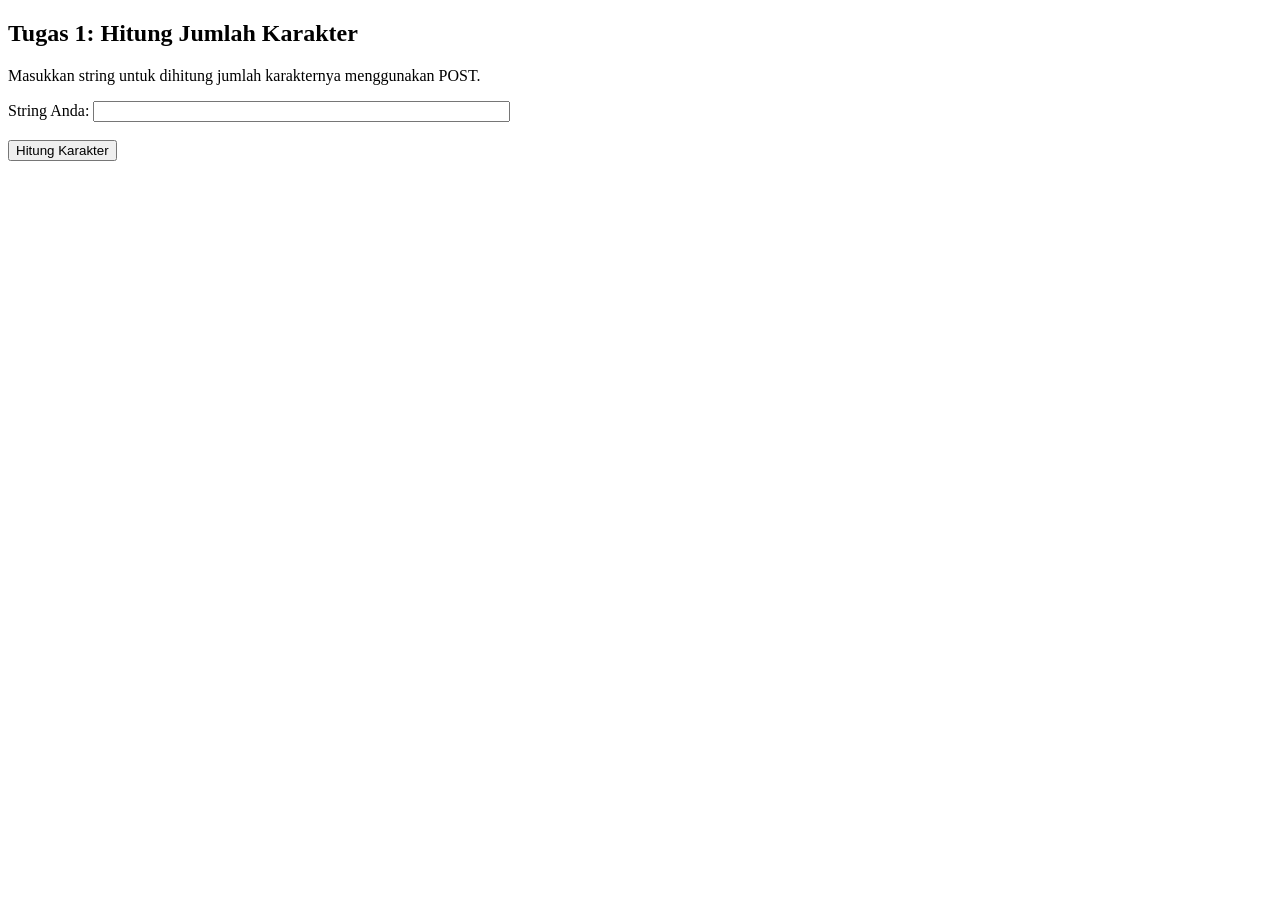
<file: Pemrograman Web/praktikum-7/tugas/form_tugas1.html>
<!DOCTYPE html>
<html>
<head>
    <title>Tugas 1: Hitung Karakter</title>
</head>
<body>
    <h2>Tugas 1: Hitung Jumlah Karakter</h2>
    <p>Masukkan string untuk dihitung jumlah karakternya menggunakan POST.</p>
    <form action="proses_tugas1.php" method="POST">
        String Anda: <input type="text" name="input_string" required size="50"><br><br>
        <input type="submit" value="Hitung Karakter" name="submit">
    </form>
</body>
</html>
</file>
<file: Pemrograman Web/praktikum-3/praktikum/thema.css>
p {
    text-align: center;
    color: red;
}
#para1 {
    text-align: right;
    color: green;
}
.para2 {
    text-align: left;
    color: blue;
}
h1, h2, h3 {
    text-align: right;
    color: blue;
}
a {
    color: blue;
    text-decoration: none;
}
a:visited {
    color: yellow;
}
a:hover {
    color: red;
    text-decoration: none;
}
a:active {
    color: green;
}

body {
    font-family: Arial, sans-serif;
    background-color: #f0f0f0;
    margin: 0;
    padding: 0;
}
header, footer {
    background-color: #31013f;
    color: #fff;
    text-align: center;
    padding: 2px;
}
.para3 {
    text-align: center;
}
nav {
    background-color: #be6bda;
    color: #f0e3e4;
    text-align: center;
    padding: 10px;
}
nav ul {
    list-style-type: none;
    padding: 0;
}
nav li {
    display: inline;
    margin: 0 10px;
}
main {
    padding: 20px;
}
</file>
<file: Pemrograman Web/praktikum-3/tugas/style.css>
* {
  margin: 0;
  padding: 0;
  box-sizing: border-box;
  font-family: Poppins, sans-serif;
  scroll-behavior: smooth;

}

body {
  background: #f8f8f8;
  color: #333;
  line-height: 1.6;
}

header {
  background: #222;
  text-align: center;
}

header img {
  width: 100%;
  height: auto;
}

main {
  display: flex;
  margin: 20px;
  gap: 20px;
}

aside {
  width: 25%;
  background: #d0d0d0;
  padding: 15px;
  border-radius: 8px;
}

aside ul {
  list-style: none;
}

aside ul li {
  margin-bottom: 15px;
}

aside ul li a {
  text-decoration: none;
  color: white;
  font-weight: bold;
  display: block;
  padding: 10px;
  border-radius: 6px;
  background: #004aad;
  transition: 0.3s;
}

aside ul li a:hover {
  background: #5466ec;
  color: #d0d0d0;
}

i {
  margin-right: 10px;
}

section {
  flex: 1;
  background: #fff;
  padding: 20px;
  border-radius: 8px;
  text-align: justify;
  max-height: 600px;
  overflow-y: auto;
}

footer {
  margin: 20px;
  background: #004aad;
  color: white;
  text-align: center;
  padding: 15px;
  border-radius: 8px;
}

footer a {
  color: #00bfff;
  text-decoration: none;
}
footer a:hover {
  text-decoration: underline;
}
</file>
